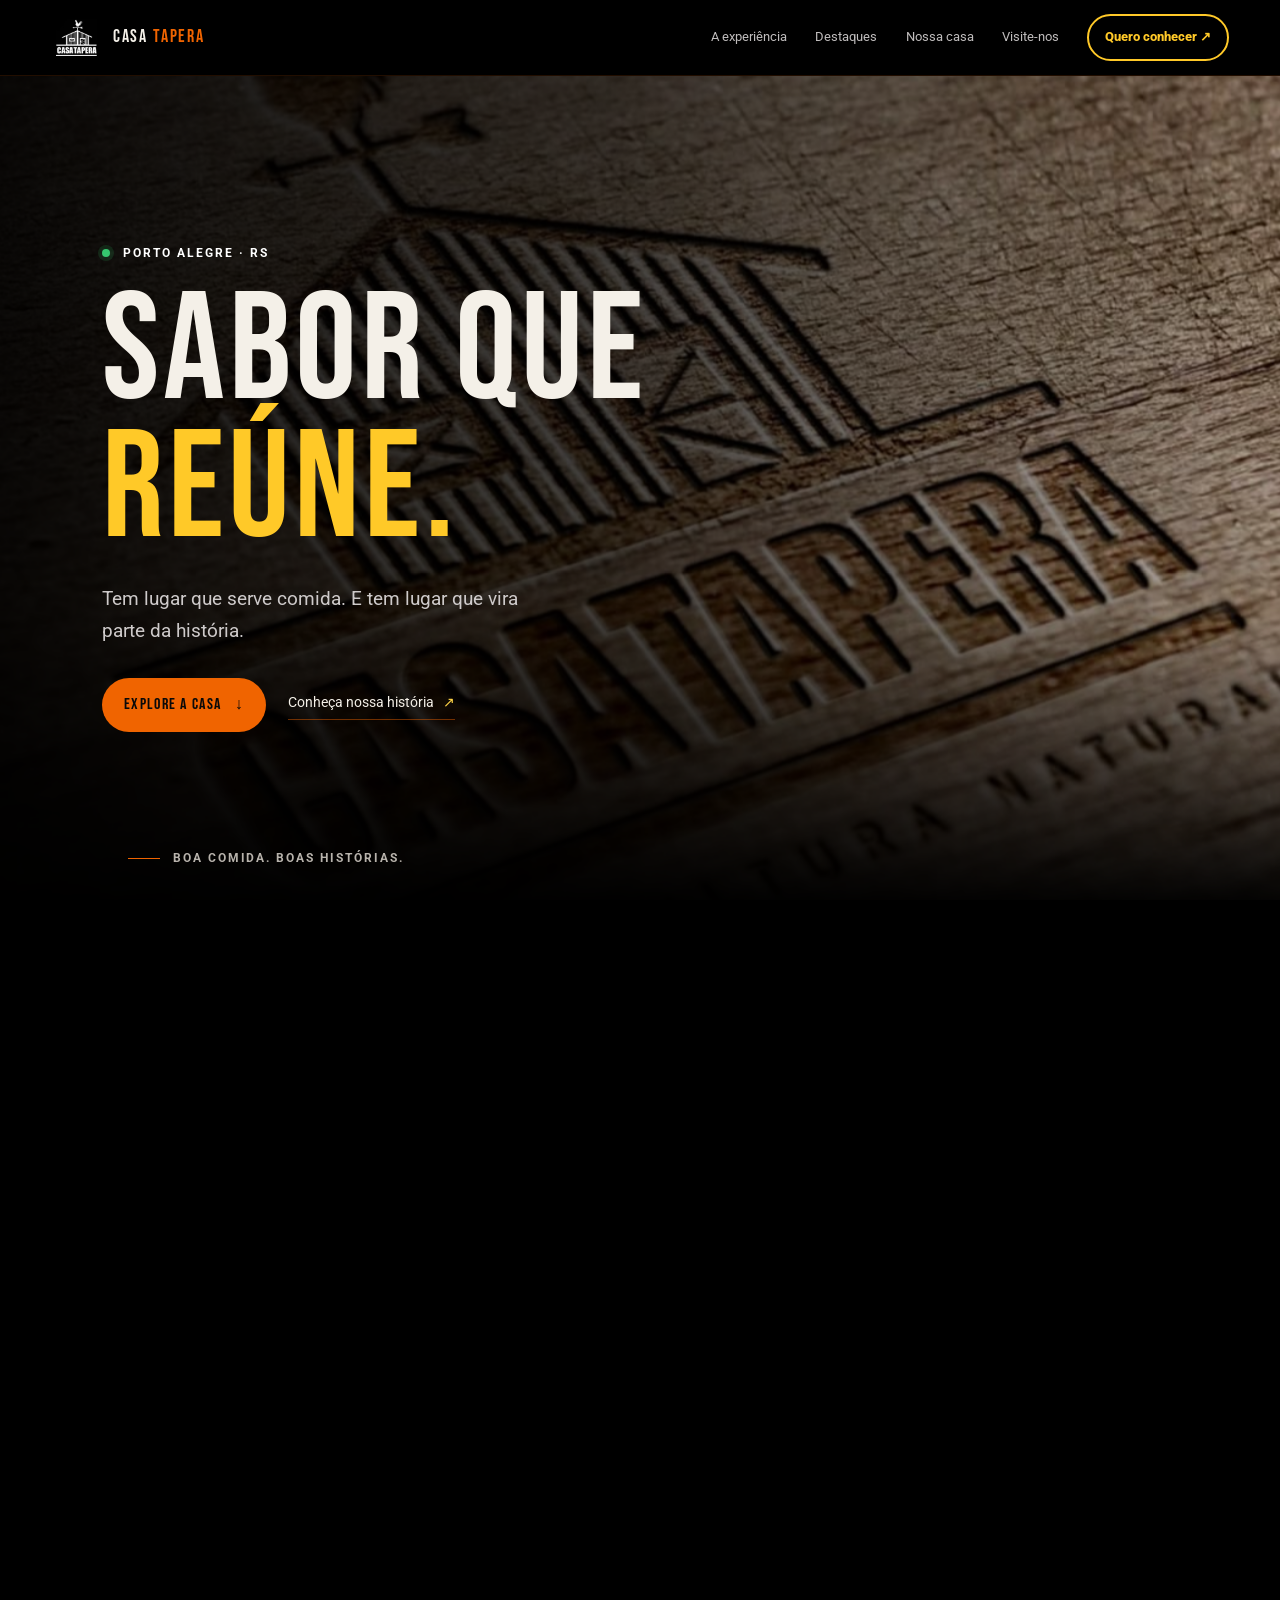
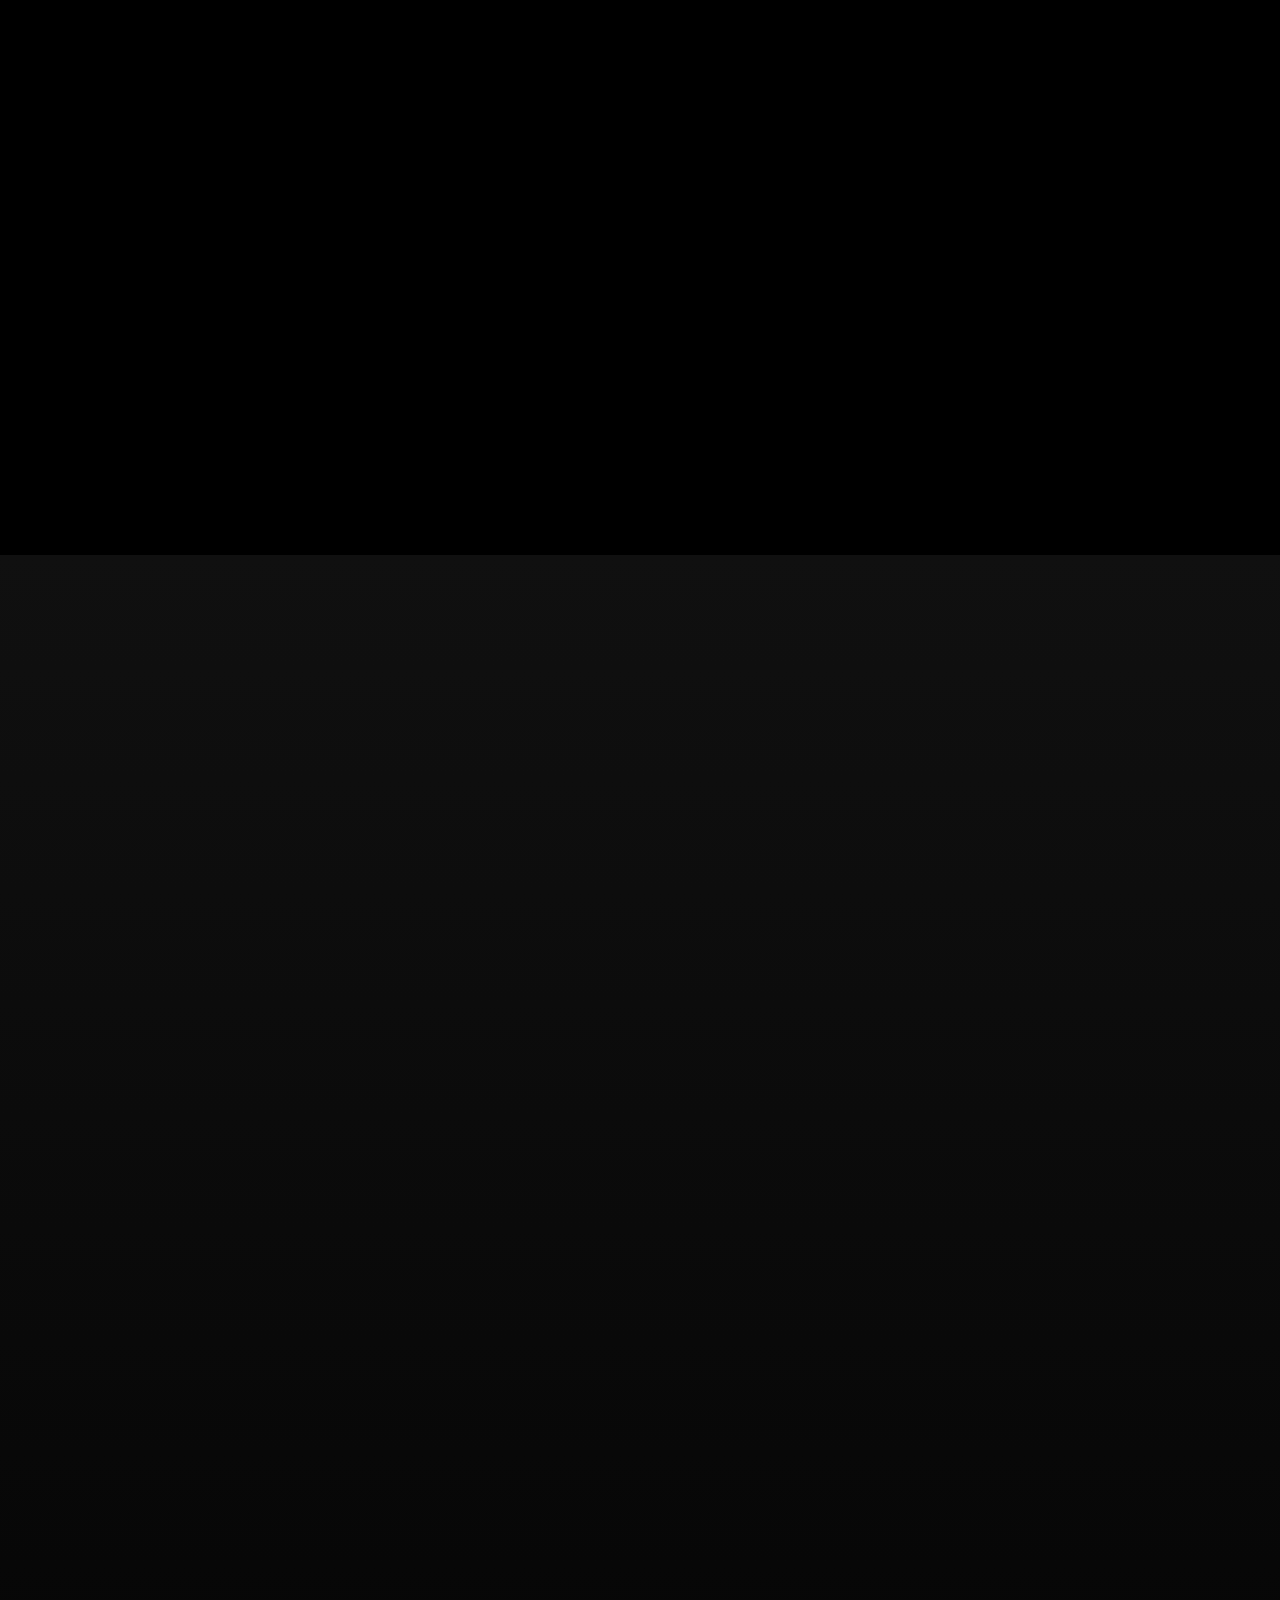
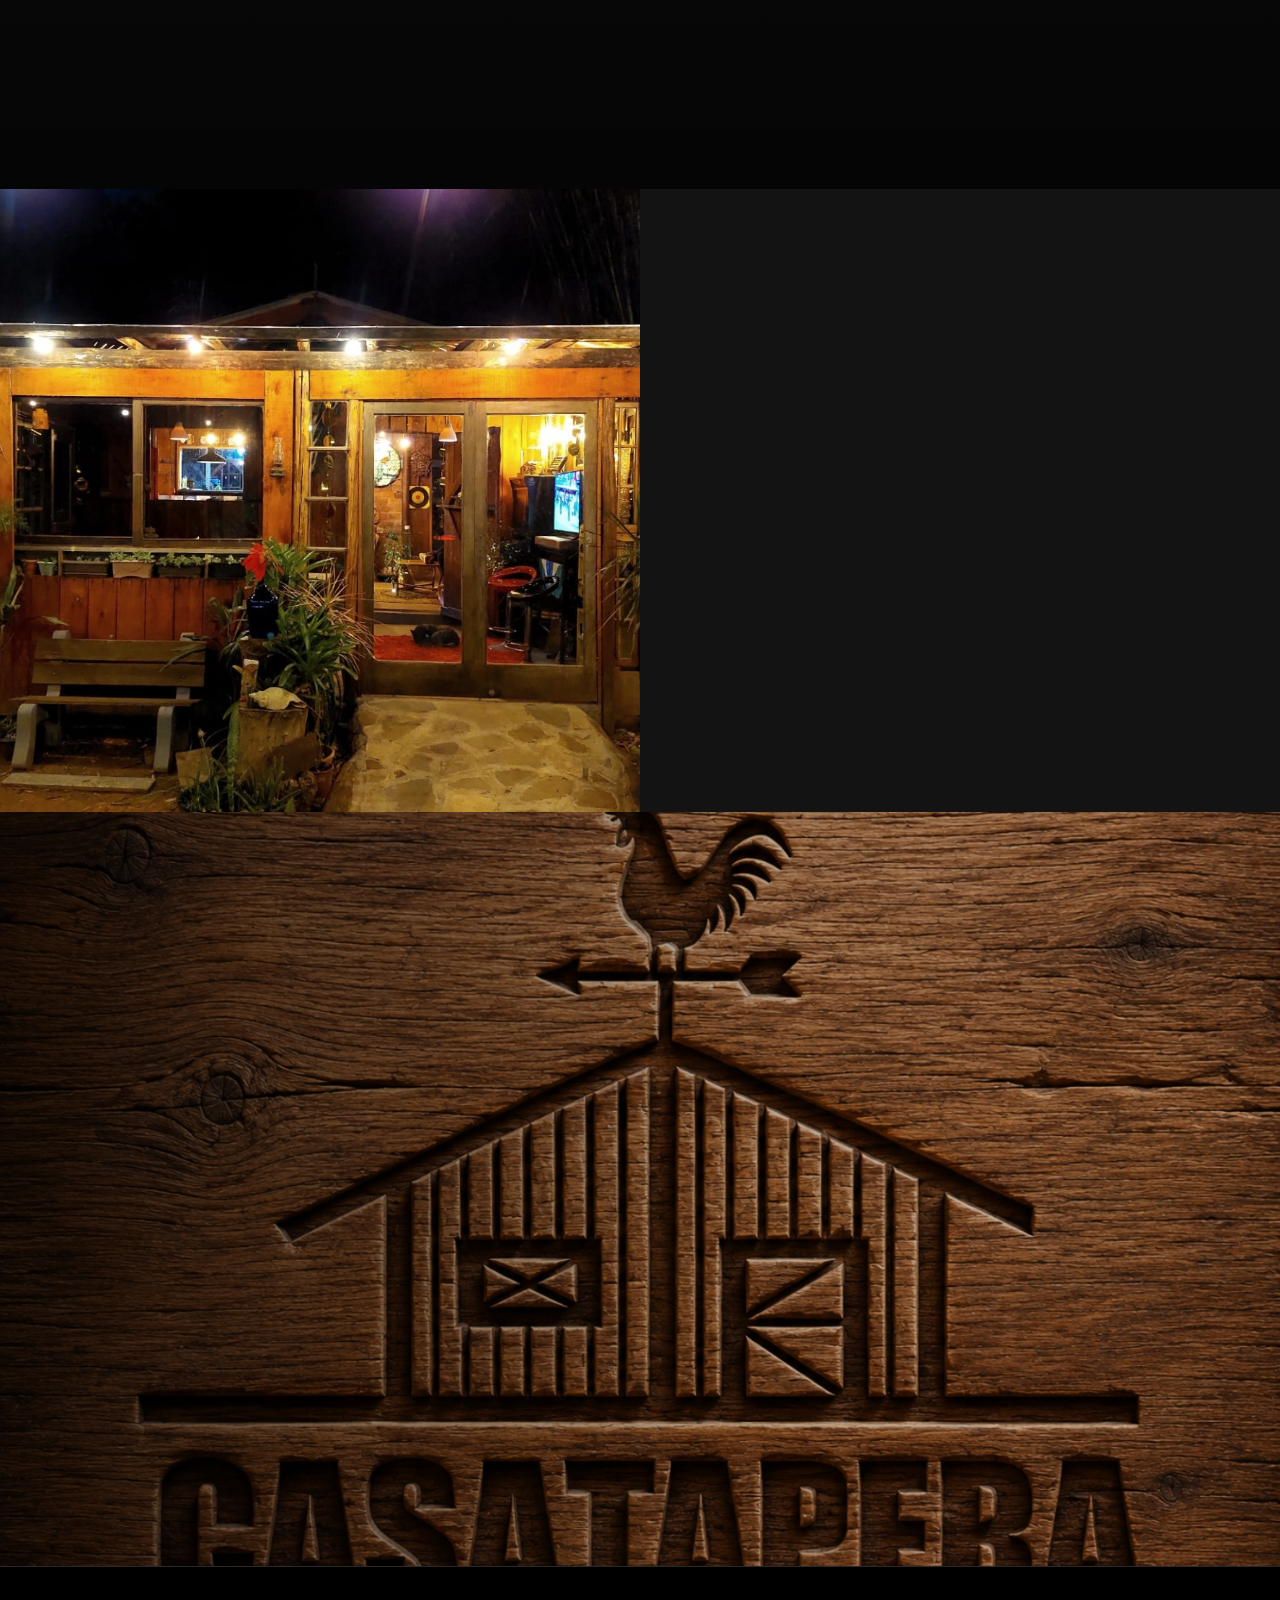
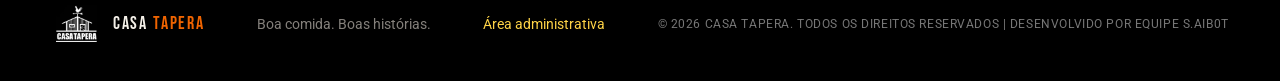
<file: Projeto de Apresentação da Casa Tapera/index.html>
<!doctype html>
<html lang="pt-BR">
<head>
  <meta charset="UTF-8">
  <meta name="viewport" content="width=device-width, initial-scale=1.0">
  <meta name="description" content="Casa Tapera: comida feita com capricho, ambiente acolhedor e sabor para compartilhar em Porto Alegre.">
  <meta name="theme-color" content="#000000">
  <title>Casa Tapera | Sabor que reúne</title>
  <link rel="preconnect" href="https://fonts.googleapis.com">
  <link href="https://fonts.googleapis.com/css2?family=Bebas+Neue&family=Roboto:wght@400;500;700&display=swap" rel="stylesheet">
  <link rel="stylesheet" href="https://cdnjs.cloudflare.com/ajax/libs/font-awesome/5.15.4/css/all.min.css">
  <link rel="stylesheet" href="css/styles.css">
  <script src="js/home.js" defer></script>
</head>
<body class="site-home">
  <a class="skip-link" href="#conteudo">Pular para o conteúdo</a>
  <header class="site-header">
    <a class="brand" href="index.html" aria-label="Casa Tapera — página inicial"><img class="brand-logo" src="img/logo-branco-casa-tapera.jpeg" alt=""><span>CASA <b>TAPERA</b></span></a>
    <button class="menu-toggle" type="button" aria-expanded="false" aria-controls="nav-principal"><span class="sr-only">Abrir menu</span><span></span><span></span><span></span></button>
    <nav id="nav-principal" class="main-nav" aria-label="Navegação principal">
      <a href="#experiencia">A experiência</a><a href="#destaques">Destaques</a><a href="#sobre">Nossa casa</a><a href="#visite">Visite-nos</a>
      <a class="nav-cta" href="#visite">Quero conhecer <span aria-hidden="true">↗</span></a>
    </nav>
  </header>

  <main id="conteudo">
    <section class="hero story-section" aria-labelledby="hero-title">
      <div class="hero-backdrop" aria-hidden="true"></div>
      <div class="hero-content reveal">
        <p class="eyebrow"><span class="eyebrow-dot"></span> PORTO ALEGRE · RS</p>
        <h1 id="hero-title">SABOR QUE<br><span>REÚNE.</span></h1>
        <p id="hero-description" class="hero-copy">Tem lugar que serve comida. E tem lugar que vira parte da história.</p>
        <div class="hero-actions"><a class="button button-primary" href="#destaques">Explore a casa <span aria-hidden="true">↓</span></a><a class="text-link" href="#sobre">Conheça nossa história <span aria-hidden="true">↗</span></a></div>
      </div>
      <div class="hero-note"><span class="note-line"></span><span>BOA COMIDA. BOAS HISTÓRIAS.</span></div>
    </section>

    <section id="experiencia" class="intro story-section section-pad">
      <div class="section-kicker reveal"><span>01 / A EXPERIÊNCIA</span><span class="kicker-line"></span></div>
      <div class="intro-grid">
        <h2 class="display-title reveal">MAIS QUE<br>UMA MESA.<br><em>UM ENCONTRO.</em></h2>
        <div class="intro-copy reveal"><p class="lead">A melhor parte de sair para comer é tudo o que acontece ao redor.</p><p>Uma conversa que se estende, um prato que surpreende, gente querida por perto. A Casa Tapera é um convite para desacelerar e aproveitar o momento.</p><a class="underlined-link" href="#visite">Seu próximo encontro começa aqui <span>↗</span></a></div>
      </div>
      <div class="experience-strip reveal"><div class="experience-photo photo-one" role="img" aria-label="Ambiente acolhedor de restaurante"></div><div class="experience-photo photo-two" role="img" aria-label="Comida preparada para compartilhar"></div><div class="experience-caption"><span>FEITO PARA COMPARTILHAR</span><span aria-hidden="true">✳</span></div></div>
    </section>

    <section id="destaques" class="highlights story-section section-pad">
      <div class="section-kicker reveal"><span>02 / DA NOSSA COZINHA</span><span class="kicker-line"></span></div>
      <div class="highlights-heading reveal"><h2 class="display-title">BONS MOTIVOS<br><em>PARA VOLTAR.</em></h2><p>Receitas cheias de personalidade, ingredientes que fazem diferença e aquele cuidado que dá para sentir em cada detalhe.</p></div>
      <div class="dish-grid">
        <article class="dish-card reveal"><div class="dish-image"><img class="dish-image-photo" src="img/hamburguer-real-casa-tapera.jpg" alt="Hambúrguer da Casa" loading="lazy"><span class="dish-number">01</span><span class="dish-tag">CLÁSSICO DA CASA</span></div><div class="dish-meta"><div><h3>Hambúrguer da Casa</h3><p>Um clássico caprichado, cheio de sabor e preparado para matar a fome.</p></div><span class="dish-arrow" aria-hidden="true">↗</span></div></article>
        <article class="dish-card reveal"><div class="dish-image"><img class="dish-image-photo" src="img/pasteis-casa-tapera.jpeg" alt="Pastel crocante" loading="lazy"><span class="dish-number">02</span><span class="dish-tag">CROCANTE A CADA MORDIDA</span></div><div class="dish-meta"><div><h3>Pastel crocante</h3><p>Massa dourada e recheio saboroso para deixar qualquer pausa melhor.</p></div><span class="dish-arrow" aria-hidden="true">↗</span></div></article>
        <article class="dish-card reveal"><div class="dish-image"><img class="dish-image-photo" src="img/sucos-naturais-casa-tapera.jpeg" alt="Suco natural" loading="lazy"><span class="dish-number">03</span><span class="dish-tag">REFRESCÂNCIA DA CASA</span></div><div class="dish-meta"><div><h3>Suco natural, fresquinho</h3><p>Uma pausa leve e refrescante para acompanhar seu pedido.</p></div><span class="dish-arrow" aria-hidden="true">↗</span></div></article>
        <article class="dish-card reveal"><div class="dish-image"><img class="dish-image-photo" src="img/salgado-casa-tapera.png" alt="Petisco da Casa" loading="lazy"><span class="dish-number">04</span><span class="dish-tag">PETISCO IRRESISTÍVEL</span></div><div class="dish-meta"><div><h3>Bolinho de batata</h3><p>Douradinho por fora, macio por dentro e perfeito para petiscar.</p></div><span class="dish-arrow" aria-hidden="true">↗</span></div></article>
      </div>
    </section>

    <section id="sobre" class="manifesto story-section">
      <div class="manifesto-image" role="img" aria-label="Detalhes de uma mesa posta em restaurante"></div>
      <div class="manifesto-content reveal"><div class="section-kicker"><span>03 / NOSSA CASA</span><span class="kicker-line"></span></div><p class="eyebrow">UM LUGAR COM PERSONALIDADE</p><h2 class="display-title">UM LUGAR<br>PARA ESTAR<br><em>JUNTO.</em></h2><p>Mais do que matar a fome, queremos fazer parte dos momentos que merecem ser lembrados. Chegue com fome, traga sua gente e sinta-se em casa.</p><a class="button button-outline" href="#visite">Venha viver isso <span>↗</span></a></div>
    </section>

    <section id="visite" class="visit story-section section-pad">
      <div class="section-kicker reveal"><span>04 / SUA VEZ</span><span class="kicker-line"></span></div>
      <div class="visit-grid"><div class="reveal"><h2 class="display-title">A MESA<br><em>ESTÁ POSTA.</em></h2><p class="visit-copy">Agora só falta você. Planeje sua visita e venha descobrir seu novo lugar favorito.</p></div><div class="visit-card reveal"><span class="visit-symbol" aria-hidden="true">✳</span><p class="eyebrow">CASA TAPERA</p><h3>Aberta dos Morros<br>Porto Alegre — RS</h3><p>Confirme endereço, horários e disponibilidade pelos canais oficiais antes de sair.</p><button class="button button-primary contact-modal-trigger" id="contact-modal-open" type="button" aria-haspopup="dialog" aria-controls="contact-modal">Fale com a gente <span aria-hidden="true">↗</span></button></div></div>
    </section>
  </main>
  <div class="contact-modal" id="contact-modal" hidden>
    <div class="contact-modal-backdrop" data-contact-close></div>
    <section class="contact-modal-dialog" role="dialog" aria-modal="true" aria-labelledby="contact-modal-title" aria-describedby="contact-modal-description" tabindex="-1">
      <button class="contact-modal-close" type="button" aria-label="Fechar janela de contato" data-contact-close>&times;</button>
      <p class="eyebrow">CASA TAPERA</p>
      <h2 class="display-title" id="contact-modal-title">FALE COM<br><em>A GENTE.</em></h2>
      <p id="contact-modal-description">Escolha uma de nossas redes sociais para entrar em contato e acompanhar a Casa Tapera.</p>
      <nav class="contact-social-links" aria-label="Redes sociais da Casa Tapera">
        <a href="https://www.instagram.com/casataperars/" target="_blank" rel="noopener noreferrer" title="Instagram"><i class="fab fa-instagram" aria-hidden="true"></i><span>Instagram</span></a>
        <a href="https://api.whatsapp.com/send?phone=555180608775" target="_blank" rel="noopener noreferrer" title="WhatsApp"><i class="fab fa-whatsapp" aria-hidden="true"></i><span>WhatsApp</span></a>
        <a href="https://youtube.com/@casatapera?si=9ZGUdVg3S7pA3IIA" target="_blank" rel="noopener noreferrer" title="YouTube"><i class="fab fa-youtube" aria-hidden="true"></i><span>YouTube</span></a>
      </nav>
    </section>
  </div>
  <footer class="site-footer"><a class="brand" href="index.html"><img class="brand-logo" src="img/logo-branco-casa-tapera.jpeg" alt=""><span>CASA <b>TAPERA</b></span></a><p>Boa comida. Boas histórias.</p><a href="admin.html">Área administrativa</a><span class="footer-copy">© 2026 CASA TAPERA. TODOS OS DIREITOS RESERVADOS | DESENVOLVIDO POR EQUIPE <a class="footer-credit-link" href="https://www.instagram.com/s.aib0t/" target="_blank" rel="noopener noreferrer">S.AIB0T</a></span></footer>

<script>
(() => {
  const modal = document.getElementById('contact-modal');
  const openButton = document.getElementById('contact-modal-open');
  if (!modal || !openButton) return;
  const dialog = modal.querySelector('.contact-modal-dialog');
  const closeButtons = modal.querySelectorAll('[data-contact-close]');
  const close = () => { modal.hidden = true; document.body.classList.remove('contact-modal-open'); openButton.focus(); };
  openButton.addEventListener('click', () => { modal.hidden = false; document.body.classList.add('contact-modal-open'); modal.querySelector('.contact-modal-close').focus(); });
  closeButtons.forEach(button => button.addEventListener('click', close));
  document.addEventListener('keydown', event => { if (!modal.hidden && event.key === 'Escape') close(); });
  dialog.addEventListener('click', event => event.stopPropagation());
})();
</script>
<!-- VLibras: tradução de conteúdos para Libras -->
<div vw class="enabled">
  <div vw-access-button class="active" aria-label="Abrir acessibilidade em Libras"></div>
  <div vw-plugin-wrapper>
    <div class="vw-plugin-top-wrapper"></div>
  </div>
</div>
<script src="https://vlibras.gov.br/app/vlibras-plugin.js"></script>
<script>new window.VLibras.Widget('https://vlibras.gov.br/app');</script>
</body>
</html>
</file>
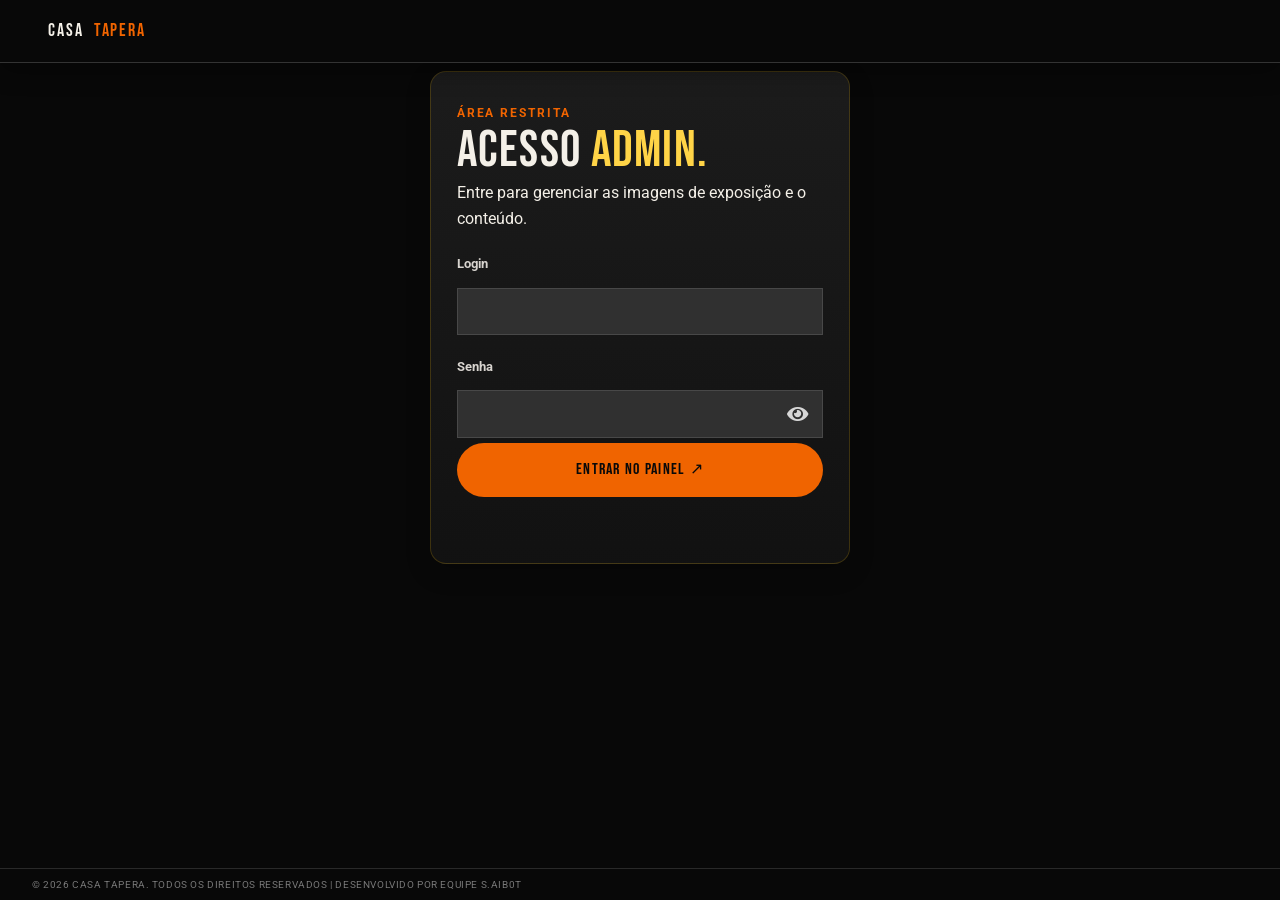
<file: Projeto de Apresentação da Casa Tapera/admin.html>
<!doctype html><html lang="pt-BR"><head><meta charset="UTF-8"><meta name="viewport" content="width=device-width,initial-scale=1"><meta name="robots" content="noindex,nofollow"><title>Painel Casa Tapera</title><link href="https://fonts.googleapis.com/css2?family=Bebas+Neue&family=Roboto:wght@400;500;700&display=swap" rel="stylesheet"><link rel="stylesheet" href="https://cdnjs.cloudflare.com/ajax/libs/font-awesome/5.15.4/css/all.min.css"><link rel="stylesheet" href="css/styles.css"><script src="js/admin.js" defer></script></head><body class="admin-page"><header class="admin-top"><a class="brand" href="index.html">CASA <b>TAPERA</b></a></header><main class="admin-shell"><section id="login-screen" class="panel login-panel"><p class="eyebrow">ÁREA RESTRITA</p><h1 class="display-title">ACESSO <em>ADMIN.</em></h1><p>Entre para gerenciar as imagens de exposição e o conteúdo.</p><form id="login-form"><label class="field-label" for="login-user">Login</label><input id="login-user" autocomplete="username" required><label class="field-label" for="login-password">Senha</label><div class="password-field"><input id="login-password" type="password" autocomplete="current-password" required><button id="toggle-password" class="password-toggle" type="button" aria-label="Mostrar senha" aria-pressed="false" title="Mostrar senha"><i class="fas fa-eye" aria-hidden="true"></i></button></div><button class="button button-primary">Entrar no painel ↗</button><p id="login-status" class="form-status login-status" role="status" aria-live="polite"></p></form></section><div id="admin-dashboard" hidden><div class="admin-heading"><div><p class="eyebrow">CMS · CASA TAPERA</p><h1 class="display-title">PAINEL DE<br><em>CONTEÚDO.</em></h1><p>Edite cada seção no próprio bloco. As alterações salvas são aplicadas à página principal.</p></div><button id="logout-button" class="button button-outline" type="button">Sair</button></div><div class="admin-layout"><form id="content-form" class="panel admin-form"><p class="eyebrow">01 / HOME</p><h2>Texto de abertura</h2><label class="field-label" for="hero-title-input">Título principal</label><input id="hero-title-input" maxlength="90" required><label class="field-label" for="hero-description-input">Descrição curta</label><textarea id="hero-description-input" rows="3" maxlength="220" required></textarea><input id="image-file-input" type="file" accept="image/*" multiple hidden><div id="image-library" class="image-library" hidden></div><hr><p class="eyebrow">HOME</p><h2>Conteúdo da página principal</h2><p class="field-help">Cada seção reúne suas imagens, títulos e textos. Uma imagem aparece somente no bloco da seção à qual pertence.</p><div id="section-manager" class="section-manager"></div><div class="admin-actions"><button class="button button-primary" type="submit">Salvar alterações ✓</button></div><p id="save-status" class="form-status" role="status"></p></form><aside class="admin-preview panel"><p class="eyebrow">PRÉ-VISUALIZAÇÃO</p><h2>Como vai aparecer</h2><div class="site-preview-toolbar"><span>Prévia real do Website Casa Tapera</span><button class="button button-outline" id="refresh-site-preview" type="button">Atualizar prévia ↻</button></div><iframe id="site-preview-frame" class="site-preview-frame" src="index.html" title="Pré-visualização real da página principal Casa Tapera" loading="lazy"></iframe></aside></div></div></main><footer class="site-footer admin-footer"><span class="footer-copy">© 2026 CASA TAPERA. TODOS OS DIREITOS RESERVADOS | DESENVOLVIDO POR EQUIPE <a class="footer-credit-link" href="https://www.instagram.com/s.aib0t/" target="_blank" rel="noopener noreferrer">S.AIB0T</a></span></footer><div id="admin-loading" class="admin-loading" hidden role="status" aria-live="polite"><div class="loading-card"><span class="loading-spinner" aria-hidden="true"></span><p class="eyebrow">CASA TAPERA</p><h2>Carregando painel</h2><p>Preparando sua área administrativa...</p></div></div>
<!-- VLibras: tradução de conteúdos para Libras -->
<div vw class="enabled">
  <div vw-access-button class="active" aria-label="Abrir acessibilidade em Libras"></div>
  <div vw-plugin-wrapper>
    <div class="vw-plugin-top-wrapper"></div>
  </div>
</div>
<script src="https://vlibras.gov.br/app/vlibras-plugin.js"></script>
<script>new window.VLibras.Widget('https://vlibras.gov.br/app');</script>
</body></html>
</file>
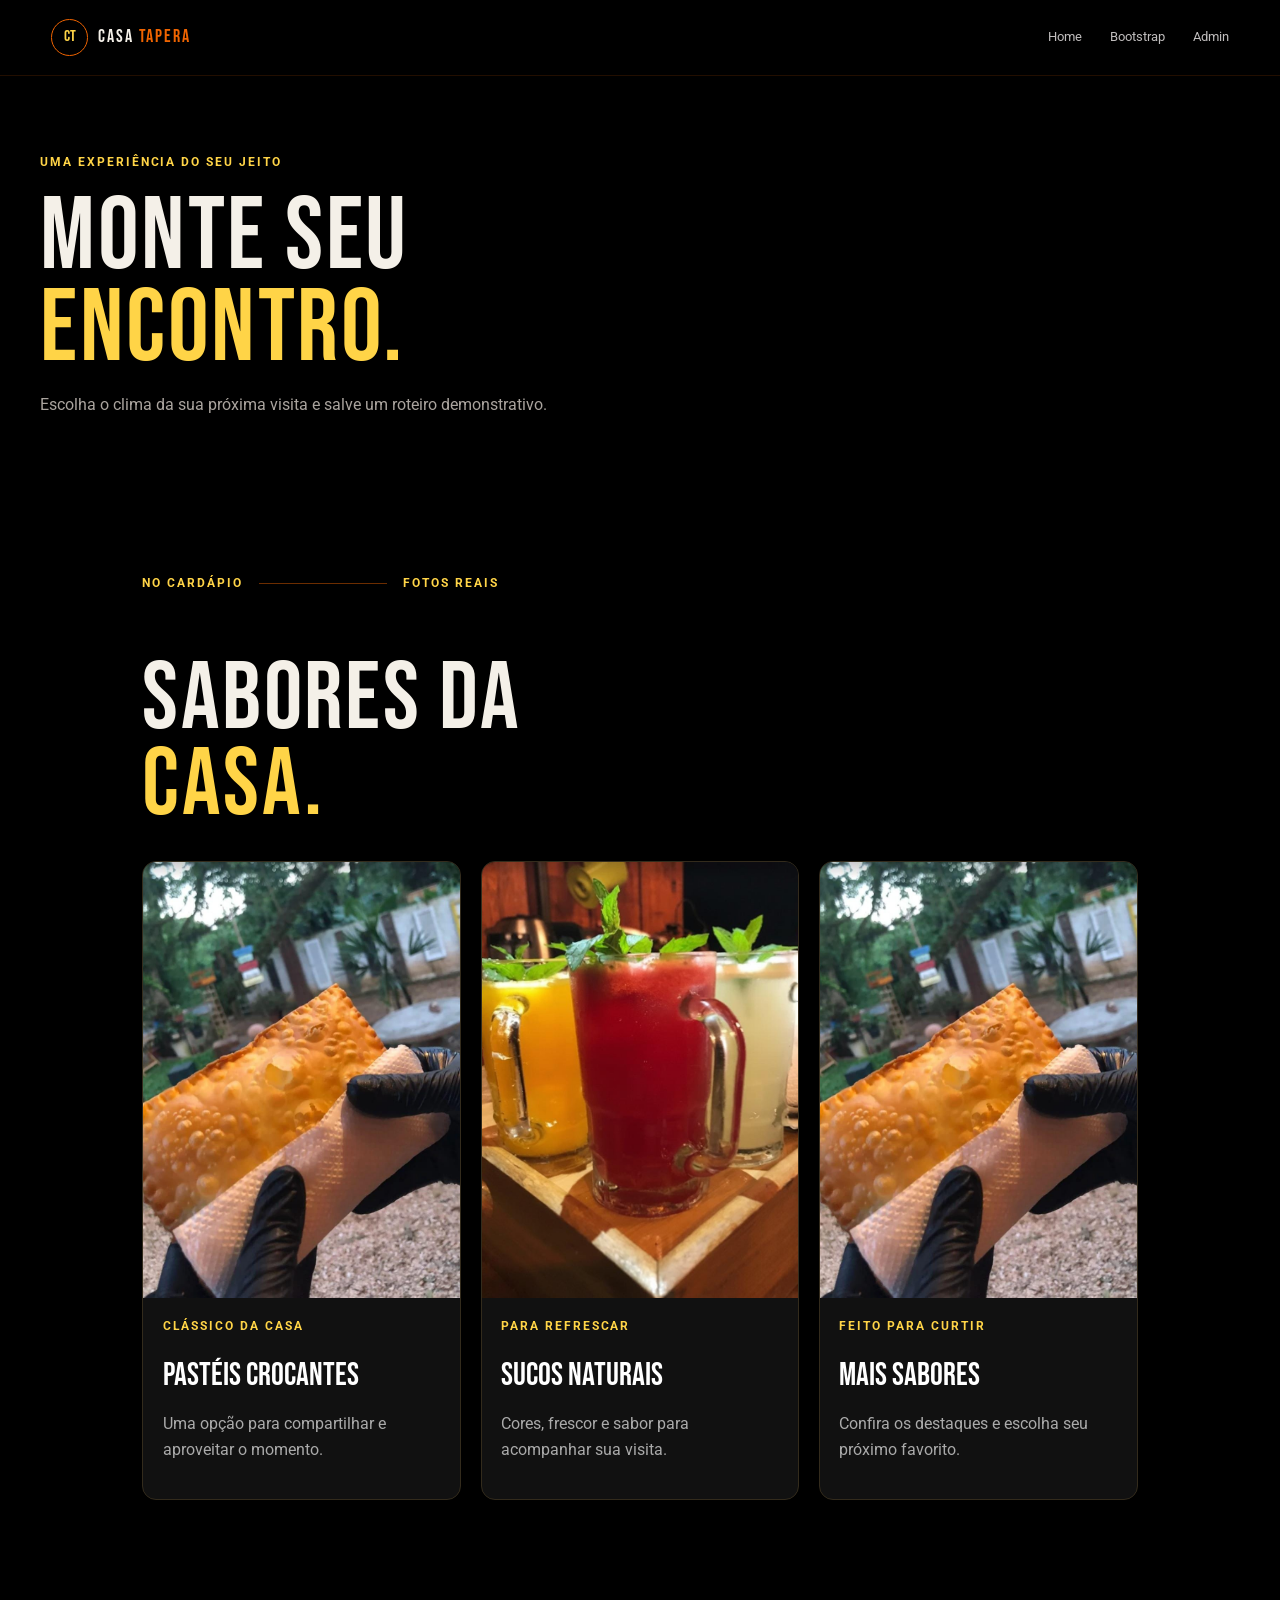
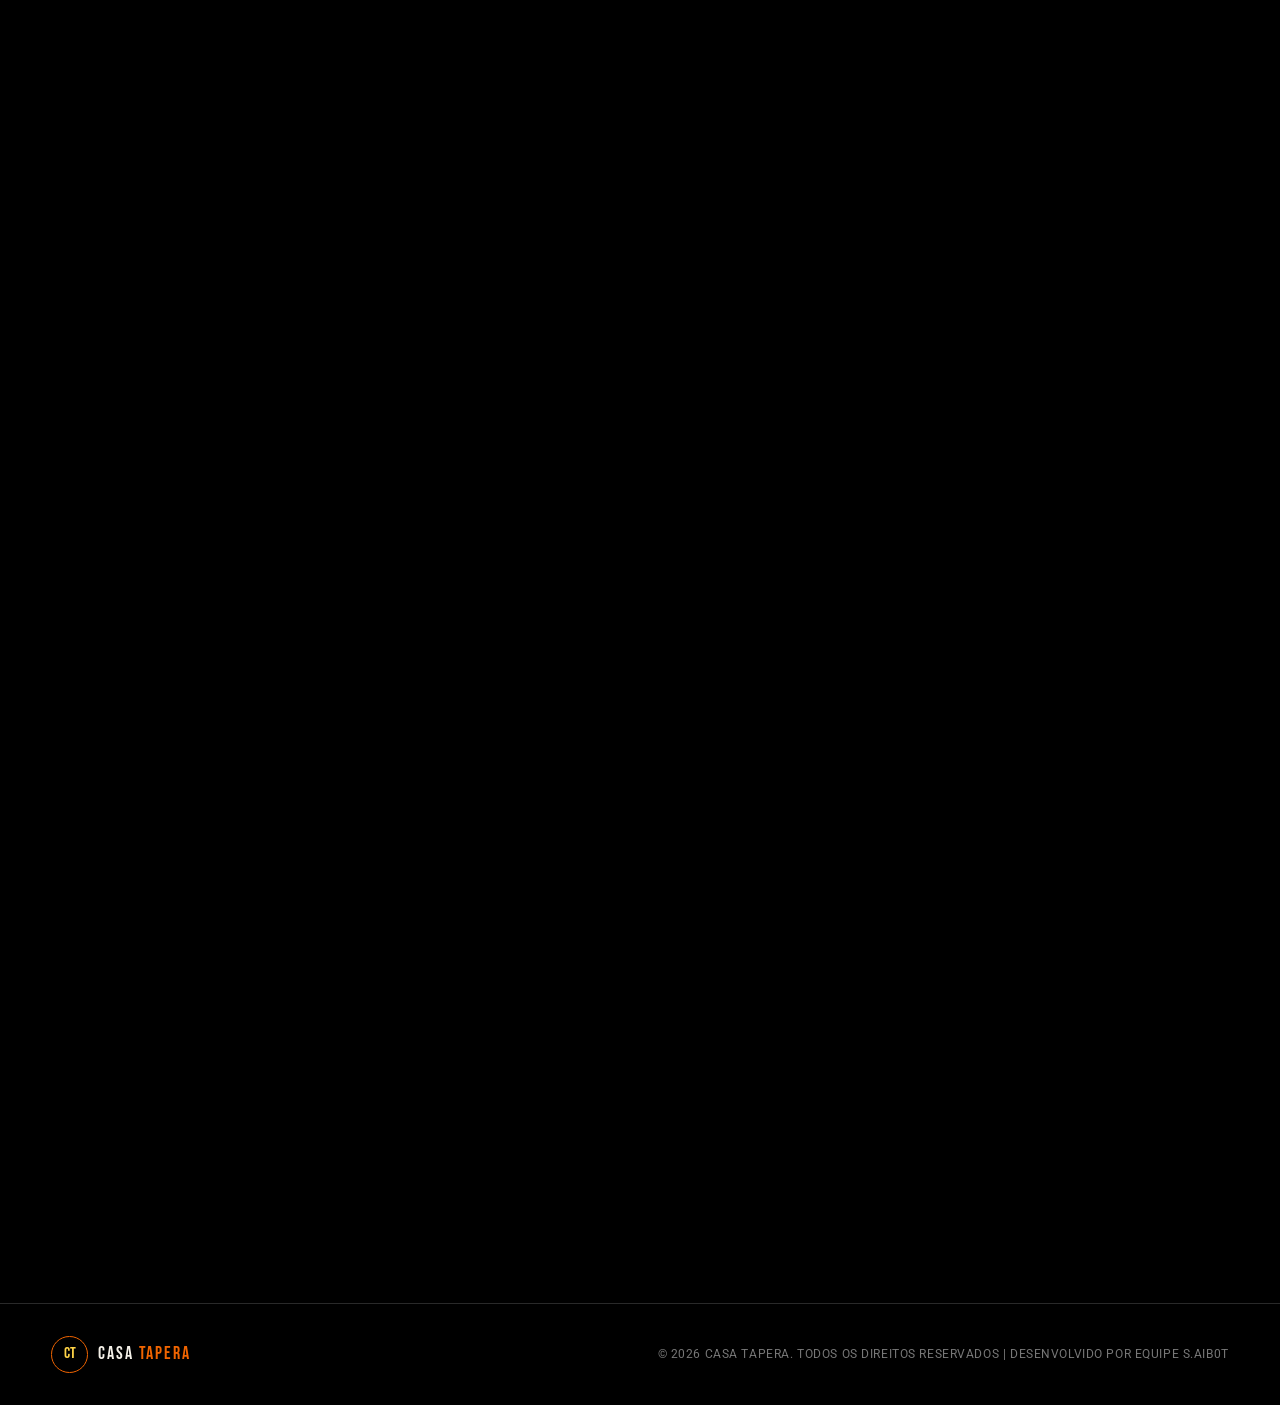
<file: Projeto de Apresentação da Casa Tapera/app.html>
<!doctype html>
<html lang="pt-BR">
<head><meta charset="UTF-8"><meta name="viewport" content="width=device-width, initial-scale=1.0"><meta name="description" content="Monte seu roteiro de experiência na Casa Tapera."><title>Monte sua experiência | Casa Tapera</title><link href="https://fonts.googleapis.com/css2?family=Bebas+Neue&family=Roboto:wght@400;500;700&display=swap" rel="stylesheet"><link rel="stylesheet" href="css/styles.css"><script src="js/scrolltelling.js" defer></script><script src="js/app.js" defer></script></head>
<body>
<header class="site-header"><a class="brand" href="index.html"><span class="brand-mark">CT</span><span>CASA <b>TAPERA</b></span></a><nav class="main-nav app-nav"><a href="index.html">Home</a><a href="bootstrap.html">Bootstrap</a><a href="admin.html">Admin</a></nav></header>
<main class="app-shell">
  <section class="app-intro reveal"><p class="eyebrow">UMA EXPERIÊNCIA DO SEU JEITO</p><h1 class="display-title">MONTE SEU<br><em>ENCONTRO.</em></h1><p>Escolha o clima da sua próxima visita e salve um roteiro demonstrativo.</p></section>
  <section class="section-pad story-section reveal" aria-labelledby="menu-real-title"><div class="section-kicker"><span>NO CARDÁPIO</span><span class="kicker-line"></span><span>FOTOS REAIS</span></div><h2 id="menu-real-title" class="display-title">SABORES DA<br><em>CASA.</em></h2><div class="tapera-menu-gallery"><article class="tapera-menu-card"><img src="img/pastel-mao-real-casa-tapera.jpeg" alt="Pastel crocante da Casa Tapera"><div><p class="eyebrow">CLÁSSICO DA CASA</p><h3>Pastéis crocantes</h3><p>Uma opção para compartilhar e aproveitar o momento.</p></div></article><article class="tapera-menu-card"><img src="img/sucos-naturais-casa-tapera.jpeg" alt="Sucos naturais coloridos em canecas"><div><p class="eyebrow">PARA REFRESCAR</p><h3>Sucos naturais</h3><p>Cores, frescor e sabor para acompanhar sua visita.</p></div></article><article class="tapera-menu-card"><img src="img/pasteis-casa-tapera.jpeg" alt="Pastel servido em prato"><div><p class="eyebrow">FEITO PARA CURTIR</p><h3>Mais sabores</h3><p>Confira os destaques e escolha seu próximo favorito.</p></div></article></div></section><section class="panel experience-builder reveal" aria-labelledby="builder-title"><div class="app-photo-story" role="img" aria-label="Ambiente real da Casa Tapera" style="background-image:linear-gradient(90deg,#0009,#0002),url('img/entrada-casa-tapera.jpg')"><span>UM LUGAR PARA CRIAR BOAS HISTÓRIAS</span></div><div class="panel-header"><div><p class="eyebrow">PASSO 01</p><h2 id="builder-title">Como vai ser hoje?</h2></div><span class="badge-estado">INTERATIVO</span></div>
    <form id="experience-form"><fieldset><legend>Escolha a ocasião</legend><div class="occasion-grid">
      <label class="occasion-option"><input type="radio" name="occasion" value="Encontro com amigos" checked><span class="occasion-icon" aria-hidden="true">✳</span><strong>Amigos</strong><small>Boa conversa</small></label>
      <label class="occasion-option"><input type="radio" name="occasion" value="Almoço em família"><span class="occasion-icon" aria-hidden="true">⌂</span><strong>Família</strong><small>Todo mundo junto</small></label>
      <label class="occasion-option"><input type="radio" name="occasion" value="Um momento a dois"><span class="occasion-icon" aria-hidden="true">♡</span><strong>A dois</strong><small>Sem pressa</small></label>
    </div></fieldset>
    <fieldset><legend>O que não pode faltar?</legend><div class="check-row"><label><input type="checkbox" name="extras" value="Comida especial"> Comida especial</label><label><input type="checkbox" name="extras" value="Uma bebida gelada"> Bebida gelada</label><label><input type="checkbox" name="extras" value="Uma longa conversa"> Uma longa conversa</label></div></fieldset>
    <label class="field-label" for="guest-count">Quantas pessoas vão?</label><select id="guest-count" name="guestCount"><option value="1–2 pessoas">1–2 pessoas</option><option value="3–4 pessoas">3–4 pessoas</option><option value="5 ou mais pessoas">5 ou mais pessoas</option></select>
    <label class="field-label" for="note">Algum detalhe para lembrar? (opcional)</label><textarea id="note" rows="2" maxlength="160" placeholder="Ex.: comemorar uma data especial"></textarea>
    <button class="button button-primary" type="submit">Criar meu roteiro <span>↗</span></button>
    </form>
  </section>
  <section id="result-section" class="panel result-panel reveal" hidden aria-live="polite"><p class="eyebrow">SEU ROTEIRO ESTÁ PRONTO</p><h2 class="display-title">BOM PLANO,<br><em>BOA COMPANHIA.</em></h2><div id="result-content"></div><div class="admin-actions"><button class="button button-primary" id="save-plan" type="button">Salvar roteiro</button><button class="button button-outline" id="print-plan" type="button">Imprimir / PDF</button></div><p id="plan-status" class="form-status" role="status"></p></section>
  <section class="panel saved-panel reveal"><div class="panel-header"><div><p class="eyebrow">SEUS PLANOS</p><h2>Roteiros salvos</h2></div><button class="text-button" id="clear-plans" type="button">Limpar histórico</button></div><ul id="saved-plans" class="saved-plans"><li class="empty-state">Seus roteiros salvos aparecerão aqui.</li></ul></section>
</main>
<footer class="site-footer"><a class="brand" href="index.html"><span class="brand-mark">CT</span><span>CASA <b>TAPERA</b></span></a><span class="footer-copy">© 2026 CASA TAPERA. TODOS OS DIREITOS RESERVADOS | DESENVOLVIDO POR EQUIPE <a class="footer-credit-link" href="https://www.instagram.com/s.aib0t/" target="_blank" rel="noopener noreferrer">S.AIB0T</a></span></footer>

<!-- VLibras: tradução de conteúdos para Libras -->
<div vw class="enabled">
  <div vw-access-button class="active" aria-label="Abrir acessibilidade em Libras"></div>
  <div vw-plugin-wrapper>
    <div class="vw-plugin-top-wrapper"></div>
  </div>
</div>
<script src="https://vlibras.gov.br/app/vlibras-plugin.js"></script>
<script>new window.VLibras.Widget('https://vlibras.gov.br/app');</script>
</body></html>
</file>
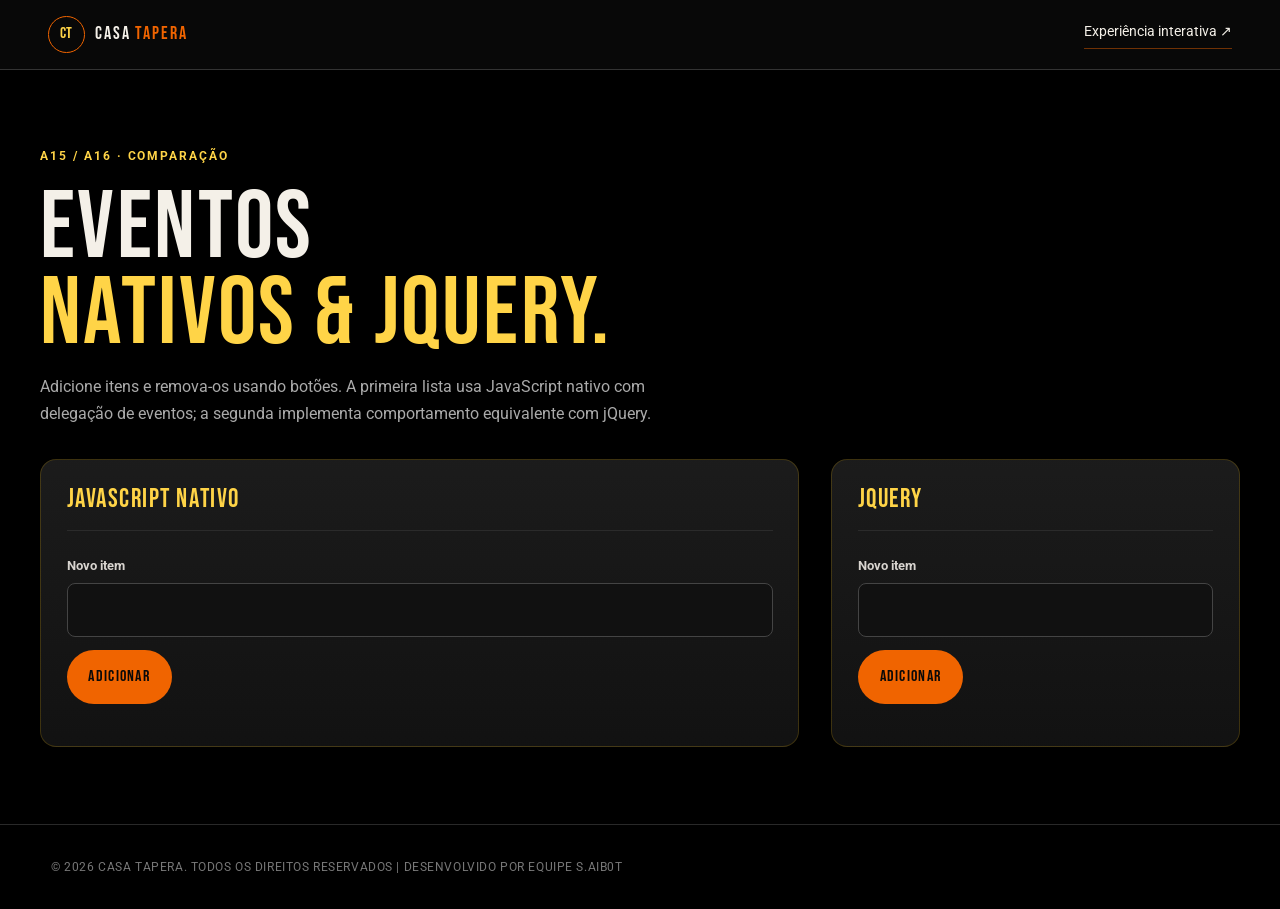
<file: Projeto de Apresentação da Casa Tapera/interacoes.html>
<!doctype html>
<html lang="pt-BR"><head><meta charset="UTF-8"><meta name="viewport" content="width=device-width, initial-scale=1"><title>Comparação de interações | Casa Tapera</title><link href="https://fonts.googleapis.com/css2?family=Bebas+Neue&family=Roboto:wght@400;700&display=swap" rel="stylesheet"><link rel="stylesheet" href="css/styles.css"><script src="js/delegacao.js" defer></script><script src="https://code.jquery.com/jquery-3.7.1.min.js"></script><script src="js/jquery-demo.js" defer></script><script src="js/scrolltelling.js" defer></script></head><body><header class="admin-top"><a class="brand" href="index.html"><span class="brand-mark">CT</span><span>CASA <b>TAPERA</b></span></a><a href="app.html" class="text-link">Experiência interativa ↗</a></header><main class="app-shell"><p class="eyebrow">A15 / A16 · COMPARAÇÃO</p><h1 class="display-title">EVENTOS<br><em>NATIVOS & JQUERY.</em></h1><p style="color:#aaa;max-width:42rem">Adicione itens e remova-os usando botões. A primeira lista usa JavaScript nativo com delegação de eventos; a segunda implementa comportamento equivalente com jQuery.</p><div class="admin-layout" style="margin-top:2rem"><section class="panel"><div class="panel-header"><h2>JavaScript nativo</h2></div><label class="field-label" for="delegation-input">Novo item</label><input id="delegation-input" class="admin-form" style="width:100%;padding:.8rem;background:#111;color:#fff;border:1px solid #444;border-radius:8px"><button id="delegation-add" class="button button-primary" style="margin-top:.8rem">Adicionar</button><ul id="delegation-list" class="saved-plans" style="margin-top:1rem"></ul></section><section class="panel"><div class="panel-header"><h2>jQuery</h2></div><label class="field-label" for="jquery-input">Novo item</label><input id="jquery-input" style="width:100%;padding:.8rem;background:#111;color:#fff;border:1px solid #444;border-radius:8px"><button id="jquery-add" class="button button-primary" style="margin-top:.8rem">Adicionar</button><ul id="jquery-list" class="saved-plans" style="margin-top:1rem"></ul></section></div></main><footer class="site-footer"><span class="footer-copy">© 2026 CASA TAPERA. TODOS OS DIREITOS RESERVADOS | DESENVOLVIDO POR EQUIPE <a class="footer-credit-link" href="https://www.instagram.com/s.aib0t/" target="_blank" rel="noopener noreferrer">S.AIB0T</a></span></footer>
<!-- VLibras: tradução de conteúdos para Libras -->
<div vw class="enabled">
  <div vw-access-button class="active" aria-label="Abrir acessibilidade em Libras"></div>
  <div vw-plugin-wrapper>
    <div class="vw-plugin-top-wrapper"></div>
  </div>
</div>
<script src="https://vlibras.gov.br/app/vlibras-plugin.js"></script>
<script>new window.VLibras.Widget('https://vlibras.gov.br/app');</script>
</body></html>
</file>
<file: Projeto de Apresentação da Casa Tapera/css/styles.css>
:root{--color-black:#000;--color-white:#ffffff;--color-dark-gray:#1a1a1a;--color-orange:#f06400;--color-yellow:#f06400;--color-green:#28a745;--color-red:#ff0019;--color-muted:#959595;--ease:cubic-bezier(.4,0,.2,1);--page-width:1200px}*{box-sizing:border-box}html{scroll-behavior:smooth;scroll-padding-top:5.5rem}body{margin:0;background:var(--color-black);color:var(--color-white);font-family:Roboto,Arial,sans-serif;font-size:1rem;line-height:1.65;overflow-x:hidden}img{max-width:100%;height:auto}a{color:inherit;text-decoration:none}button,input,textarea,select{font:inherit}button,a,input,textarea,select{touch-action:manipulation}a:focus-visible,button:focus-visible,input:focus-visible,textarea:focus-visible,select:focus-visible{outline:3px solid var(--color-yellow);outline-offset:4px}.skip-link{position:absolute;top:-5rem;left:1rem;z-index:99;background:var(--color-yellow);color:#000;padding:.7rem 1rem}.skip-link:focus{top:1rem}.sr-only{position:absolute;width:1px;height:1px;padding:0;margin:-1px;overflow:hidden;clip:rect(0,0,0,0);white-space:nowrap;border:0}.site-header{position:sticky;top:0;z-index:20;min-height:76px;padding:.8rem clamp(1rem,4vw,3.5rem);display:flex;align-items:center;justify-content:space-between;gap:1rem;background:rgba(0,0,0,.91);border-bottom:1px solid rgba(240,100,0,.14);backdrop-filter:blur(16px)}.brand-logo{display:block;width:3.2rem;height:2.3rem;object-fit:contain;border-radius:4px;background:#000}.brand{display:inline-flex;align-items:center;gap:.65rem;font-family:'Bebas Neue',sans-serif;letter-spacing:.1em;font-size:1.15rem;white-space:nowrap}.brand b{color:var(--color-yellow);font-weight:400}.brand-mark{display:grid;place-items:center;width:2.3rem;height:2.3rem;border:1px solid var(--color-orange);color:var(--color-yellow);font-size:1rem;letter-spacing:0;border-radius:50%}.main-nav{display:flex;align-items:center;gap:clamp(.8rem,2.2vw,2rem);font-size:.84rem}.main-nav>a:not(.nav-cta){color:#c0bdbd;transition:color .2s}.main-nav>a:hover{color:var(--color-yellow)}.nav-cta{padding:.65rem 1rem;border:1px solid rgba(240,100,0,.55);border-radius:999px;color:var(--color-yellow)}.menu-toggle{display:none;background:transparent;border:0;padding:.5rem}.menu-toggle span:not(.sr-only){display:block;width:1.5rem;height:2px;background:var(--color-yellow);margin:5px}.hero{position:relative;min-height:min(760px,calc(100svh - 76px));display:flex;align-items:center;padding:clamp(4rem,9vw,8rem) clamp(1.25rem,9vw,8rem);isolation:isolate;overflow:hidden}.hero-backdrop{position:absolute;inset:0;z-index:-2;background-image:linear-gradient(90deg,rgba(0,0,0,.94) 0%,rgba(0,0,0,.72) 48%,rgba(0,0,0,.25) 100%),linear-gradient(0deg,#000 0%,transparent 35%),url('../img/logo-madeira-casa-tapera.jpeg');background-position:center;background-size:cover;transform:scale(1.03);animation:hero-arrive 1.2s var(--ease) both}.hero-content{max-width:760px}.eyebrow,.section-kicker,.hero-note,.hero-index,.dish-tag,.dish-number,.preview-caption,.admin-label,.footer-copy,.bs-eyebrow{font-size:.72rem;letter-spacing:.17em;font-weight:700}.eyebrow{color:var(--color-orange);margin:0 0 1.25rem}.eyebrow-dot,.status-dot{display:inline-block;width:.5rem;height:.5rem;border-radius:50%;background:var(--color-yellow);margin-right:.5rem}.hero h1,.display-title,.bs-hero h1{font-family:'Bebas Neue',Impact,sans-serif;font-weight:400;line-height:.9;letter-spacing:.025em;margin:0;color:#f4f0e8}.hero h1{font-size:clamp(4.3rem,12vw,10rem)}.hero h1 span,.display-title em,.bs-hero h1 span,.bs-title span{color:var(--color-yellow);font-style:normal}.hero-copy{max-width:28rem;color:#c7c3be;font-size:clamp(1rem,1.8vw,1.2rem);margin:1.5rem 0 2rem}.hero-actions{display:flex;align-items:center;flex-wrap:wrap;gap:1.4rem}.button{display:inline-flex;align-items:center;justify-content:center;gap:.85rem;min-height:46px;padding:.8rem 1.3rem;border-radius:999px;border:1px solid transparent;font-family:'Bebas Neue',sans-serif;font-size:1rem;letter-spacing:.08em;cursor:pointer;transition:background .25s var(--ease),color .25s var(--ease),transform .25s var(--ease),border-color .25s var(--ease)}.button:hover{transform:translateY(-2px)}.button-primary{background:var(--color-yellow);color:#090909}.button-primary:hover{background:#ff8533}.button-outline{background:transparent;border-color:rgba(240,100,0,.55);color:var(--color-yellow)}.button-outline:hover{background:rgba(240,100,0,.1)}.text-link,.underlined-link{font-size:.9rem;border-bottom:1px solid rgba(240,100,0,.45);padding-bottom:.25rem}.text-link span,.underlined-link span{color:var(--color-yellow);margin-left:.35rem}.hero-note{position:absolute;bottom:2rem;left:clamp(1.25rem,9vw,8rem);display:flex;align-items:center;gap:.8rem;color:#b8b3ac}.note-line{display:block;width:2rem;height:1px;background:var(--color-orange)}.hero-index{position:absolute;bottom:2rem;right:clamp(1.25rem,5vw,4rem);display:flex;align-items:center;gap:.6rem;color:#8b8882}.hero-index span:first-child{color:var(--color-yellow)}.index-rule{width:3rem;height:1px;background:#555}.section-pad{padding:clamp(4.5rem,9vw,8rem) clamp(1.25rem,8vw,7rem)}.section-kicker{display:flex;align-items:center;gap:1rem;color:var(--color-orange);margin-bottom:clamp(2.2rem,5vw,4.5rem)}.kicker-line{display:block;width:clamp(3rem,10vw,9rem);height:1px;background:rgba(240,100,0,.45)}.intro-grid{display:grid;grid-template-columns:1.15fr .85fr;gap:clamp(2rem,8vw,8rem);align-items:end}.display-title{font-size:clamp(3.2rem,7.5vw,7rem)}.intro-copy{max-width:440px;padding-bottom:.5rem}.lead{font-size:clamp(1.25rem,2.2vw,1.8rem);line-height:1.3;color:#f0ece6}.intro-copy p:not(.lead){color:#9f9b96}.underlined-link{display:inline-block;margin-top:1rem}.experience-strip{margin-top:clamp(3rem,7vw,6rem);display:grid;grid-template-columns:1fr 1fr auto;align-items:stretch;gap:.8rem;min-height:240px}.experience-photo{min-height:240px;background-size:cover;background-position:center;filter:saturate(.75)}.photo-one{background-image:url('../img/entrada-casa-tapera.jpg')}.photo-two{background-image:url('../img/encontro-mesa-casa-tapera.jpg')}.experience-caption{display:flex;flex-direction:column;justify-content:space-between;writing-mode:vertical-rl;color:var(--color-yellow);font-size:.72rem;letter-spacing:.15em;padding:.5rem}.experience-caption span:last-child{font-size:1.5rem}.highlights{background:linear-gradient(180deg,#101010,#050505)}.highlights-heading{display:flex;justify-content:space-between;align-items:end;gap:2rem;margin-bottom:3rem}.highlights-heading>p{max-width:350px;color:#aaa49e}.dish-grid{display:grid;grid-template-columns:repeat(4,minmax(0,1fr));gap:1.1rem}.dish-card{min-width:0}.dish-image{position:relative;min-height:clamp(240px,34vw,440px);background-size:cover;background-position:center;overflow:hidden;isolation:isolate}.dish-image:after{content:"";position:absolute;inset:0;background:linear-gradient(180deg,rgba(0,0,0,.35),transparent 40%,rgba(0,0,0,.25));z-index:1;pointer-events:none}.dish-image-photo{position:absolute;inset:0;width:100%;height:100%;object-fit:cover;object-position:center;z-index:0;transition:transform .4s ease}.dish-image .dish-number,.dish-image .dish-tag{z-index:2}.dish-burger{background-image:url('../img/hamburguer-real-casa-tapera.jpg')}.dish-table{background-image:url('../img/pasteis-casa-tapera.jpeg')}.dish-drink{background-image:url('../img/salgado-casa-tapera.png')}.dish-number,.dish-tag{position:absolute;z-index:1;color:#fff}.dish-number{top:1rem;left:1rem}.dish-tag{bottom:1rem;left:1rem;font-size:.62rem}.dish-meta{display:flex;justify-content:space-between;gap:.7rem;align-items:start;padding:1rem 0;border-bottom:1px solid #2b2b2b}.dish-meta h3{font-family:'Bebas Neue',sans-serif;font-size:1.5rem;letter-spacing:.03em;font-weight:400;color:var(--color-yellow);margin:0}.dish-meta p{font-size:.88rem;color:#96918b;margin:.25rem 0 0}.dish-arrow{color:var(--color-orange);font-size:1.35rem}.demo-note{font-size:.75rem;color:#777;margin-top:1.2rem}.manifesto{display:grid;grid-template-columns:1fr 1fr;min-height:620px;background:#131313}.manifesto-image{min-height:500px;background:url('../img/fachada-noturna-casa-tapera.jpg') center/cover;filter:saturate(.85)}.manifesto-content{padding:clamp(2rem,6vw,6rem);align-self:center}.manifesto-content .section-kicker{margin-bottom:2rem}.manifesto-content .display-title{font-size:clamp(2.8rem,5.5vw,5.2rem)}.manifesto-content>p:not(.eyebrow){max-width:410px;color:#aaa49e;margin:1.5rem 0 2rem}.visit{background:var(--color-yellow);color:#0b0b0b}.visit .section-kicker{color:#5d3000}.visit .kicker-line{background:rgba(0,0,0,.3)}.visit-grid{display:grid;grid-template-columns:1.2fr .8fr;gap:clamp(2rem,8vw,7rem);align-items:center}.visit .display-title em{color:var(--color-orange)}.visit-copy{max-width:390px;font-size:1.1rem}.visit-card{padding:clamp(1.5rem,4vw,3rem);background:#0b0b0b;color:var(--color-white);border-radius:4px;box-shadow:0 20px 60px #0002}.visit-symbol{font-size:2rem;color:var(--color-yellow)}.visit-card .eyebrow{margin:.5rem 0}.visit-card h3{font:2rem/1.05 'Bebas Neue',sans-serif;color:#fff}.visit-card p:not(.eyebrow){font-size:.9rem;color:#aaa}.visit-card .button{margin-top:1rem}.site-footer{display:flex;align-items:center;justify-content:space-between;gap:1.5rem;padding:2rem clamp(1.25rem,4vw,3.5rem);border-top:1px solid #292929;flex-wrap:wrap}.site-footer>p{color:#85817c;font-size:.85rem}.site-footer>a:not(.brand){font-size:.85rem;color:var(--color-yellow)}.footer-copy{color:#777;font-weight:400;letter-spacing:.05em}.reveal{opacity:0;transform:translateY(24px);transition:opacity .75s var(--ease),transform .75s var(--ease)}.reveal.is-visible{opacity:1;transform:translateY(0)}.story-section{position:relative}.demo-note{line-height:1.5}
.admin-page{background:#080808}.admin-top{position:sticky;top:0;z-index:5;display:flex;align-items:center;justify-content:space-between;gap:1rem;padding:1rem clamp(1rem,4vw,3rem);background:#080808;border-bottom:1px solid #28231b}.admin-label{color:var(--color-orange)}.admin-shell,.app-shell{width:min(var(--page-width),calc(100% - 2rem));margin:0 auto;padding:clamp(2rem,6vw,5rem) 0}.admin-heading{display:flex;justify-content:space-between;align-items:end;gap:2rem;margin-bottom:3rem}.admin-heading h1{font-size:clamp(3rem,7vw,6rem)}.admin-heading>div:first-child>p:last-child{max-width:35rem;color:#9f9b96}.admin-status{white-space:nowrap;color:#9f9b96;font-size:.8rem}.status-dot{background:var(--color-green)}.admin-layout{display:grid;grid-template-columns:minmax(0,1.1fr) minmax(280px,.9fr);gap:1.2rem;align-items:start}.panel{background:linear-gradient(180deg,rgba(28,28,28,.98),rgba(18,18,18,.98));border:1px solid rgba(255,191,0,.18);border-radius:16px;padding:clamp(1rem,2.4vw,1.6rem);box-shadow:0 8px 24px rgba(0,0,0,.22);min-width:0}.panel-header{display:flex;justify-content:space-between;align-items:center;gap:1rem;margin-bottom:1.5rem;padding-bottom:1rem;border-bottom:1px solid rgba(255,255,255,.08)}.panel-header h2{font:400 clamp(1.5rem,2vw,2rem)/1.1 'Bebas Neue',sans-serif;color:var(--color-yellow);letter-spacing:.06em;margin:0}.panel-header .eyebrow{margin:0 0 .4rem}.badge-estado{display:inline-flex;align-items:center;gap:.5rem;background:rgba(240,100,0,.12);color:var(--color-yellow);border:1px solid rgba(240,100,0,.25);border-radius:999px;padding:.45rem .8rem;font-size:.72rem;white-space:nowrap}.field-label{display:block;font-size:.84rem;font-weight:700;color:#d8d4cf;margin:.95rem 0 .4rem}.admin-form input:not([type=range]),.admin-form textarea,.app-shell select,.app-shell textarea{width:100%;min-width:0;background:#111;border:1px solid #3a3833;border-radius:8px;color:#eee;padding:.8rem .9rem}.admin-form input:focus,.admin-form textarea:focus,.app-shell select:focus,.app-shell textarea:focus{border-color:var(--color-yellow)}.field-help{color:#85817c;font-size:.75rem;margin:.4rem 0}.admin-form input[type=range]{width:100%;accent-color:var(--color-yellow)}output{font-size:.8rem;color:var(--color-yellow)}.panel-header-spaced{margin-top:2rem;margin-bottom:.8rem}.admin-actions{display:flex;gap:.7rem;flex-wrap:wrap;margin-top:1.5rem}.form-status{color:#8fe0a3;font-size:.85rem;min-height:1.2em}.preview-hero{min-height:320px;display:flex;flex-direction:column;justify-content:end;padding:1.5rem;background:linear-gradient(0deg,#000e,transparent),linear-gradient(135deg,#3b1c07,#131313 65%);background-position:center;background-size:cover;transition:background-image .25s}.preview-brand{font:1rem 'Bebas Neue',sans-serif;letter-spacing:.15em;color:var(--color-yellow)}.preview-hero h3{font:clamp(2.7rem,5vw,4.5rem)/.9 'Bebas Neue',sans-serif;color:#fff;margin:.8rem 0}.preview-hero p{font-size:.9rem;color:#d4d0ca;max-width:24rem}.preview-caption{display:flex;justify-content:space-between;gap:.5rem;color:#777;font-size:.6rem;padding-top:.7rem}.preview-pulse{width:.55rem;height:.55rem;border-radius:50%;background:var(--color-green);box-shadow:0 0 0 5px #28a74520}.admin-tip{border-left:3px solid var(--color-orange);padding:.8rem 1rem;margin-top:1.5rem;background:#ffffff05}.admin-tip strong{color:var(--color-yellow);font:1.1rem 'Bebas Neue',sans-serif}.admin-tip p{font-size:.8rem;color:#a6a19b;margin:.3rem 0 0}.admin-links{margin-top:1.2rem}.admin-link-list{display:grid;grid-template-columns:repeat(2,minmax(0,1fr));gap:.6rem}.admin-link-list a{display:flex;justify-content:space-between;gap:1rem;padding:.9rem 1rem;border:1px solid #35312a;border-radius:8px;color:#d8d4cf}.admin-link-list a span{color:var(--color-yellow)}.admin-link-list a:hover{border-color:var(--color-orange)}.admin-page .site-footer{margin-top:2rem}.app-intro{margin-bottom:2.5rem}.app-intro h1{font-size:clamp(3.5rem,8vw,6.5rem)}.app-intro>p:last-child{max-width:38rem;color:#aaa49e}.experience-builder{max-width:900px}.experience-builder fieldset{border:0;padding:0;margin:1.7rem 0}.experience-builder legend{font-weight:700;margin-bottom:.8rem}.occasion-grid{display:grid;grid-template-columns:repeat(3,minmax(0,1fr));gap:.7rem}.occasion-option{position:relative;display:flex;flex-direction:column;gap:.25rem;padding:1rem;border:1px solid #3a3833;border-radius:10px;cursor:pointer;transition:border-color .2s,background .2s}.occasion-option:has(input:checked){border-color:var(--color-yellow);background:#f064000c}.occasion-option input{accent-color:var(--color-yellow)}.occasion-icon{font-size:1.6rem;color:var(--color-yellow)}.occasion-option strong{font-family:'Bebas Neue',sans-serif;font-size:1.25rem;font-weight:400}.occasion-option small{color:#999;font-size:.78rem}.check-row{display:flex;flex-wrap:wrap;gap:.8rem 1.3rem}.check-row label{font-size:.9rem;color:#c6c1bb}.check-row input{accent-color:var(--color-yellow)}.experience-builder select{margin-bottom:.2rem}.experience-builder>.button{margin-top:1.3rem}.result-panel{max-width:900px;margin-top:1.2rem}.result-panel h2{font-size:clamp(2.4rem,5vw,4rem)}#result-content{padding:1rem 0;color:#d0cbc4}#result-content ul{padding-left:1.2rem}#result-content li{margin:.4rem 0}.saved-panel{margin-top:1.2rem}.text-button{background:transparent;border:0;color:var(--color-orange);cursor:pointer;text-decoration:underline;text-underline-offset:3px;font-size:.82rem}.saved-plans{list-style:none;padding:0;margin:0}.saved-plans li{padding:1rem;border-bottom:1px solid #333;display:flex;justify-content:space-between;align-items:start;gap:1rem}.saved-plans li:last-child{border-bottom:0}.saved-plans strong{color:var(--color-yellow)}.saved-plans small{display:block;color:#888}.empty-state{color:#888}.site-home .hero-content{position:relative;z-index:1}
@keyframes hero-arrive{from{opacity:.6;transform:scale(1.08)}to{opacity:1;transform:scale(1.03)}}@media(max-width:800px){.main-nav{gap:1rem}.main-nav>a:not(.nav-cta){font-size:.78rem}.intro-grid,.visit-grid{grid-template-columns:1fr;gap:2rem}.intro-copy{max-width:600px}.highlights-heading{align-items:start;flex-direction:column;gap:1rem}.manifesto{grid-template-columns:1fr}.manifesto-image{min-height:340px}.manifesto-content{padding:3rem 1.5rem}.admin-layout{grid-template-columns:1fr}.admin-preview{order:-1}.admin-heading{align-items:start;flex-direction:column}.admin-status{align-self:start}.hero{min-height:680px}.dish-grid{gap:.7rem}.dish-meta h3{font-size:1.25rem}}@media(max-width:600px){.site-header{min-height:68px}.menu-toggle{display:block}.main-nav{display:none;position:absolute;top:calc(100% + 1px);left:0;right:0;background:#090909;padding:1.2rem;flex-direction:column;align-items:stretch;border-bottom:1px solid #44310a}.main-nav.is-open{display:flex}.main-nav>a:not(.nav-cta){font-size:.95rem;padding:.5rem}.nav-cta{text-align:center}.hero{min-height:calc(90svh - 68px);padding:5rem 1.25rem 7rem}.hero h1{font-size:clamp(4rem,19vw,7rem)}.hero-note{left:1.25rem;bottom:1.2rem;font-size:.58rem}.hero-index{right:1.25rem;bottom:1.2rem;font-size:.58rem}.hero-copy{max-width:21rem}.section-pad{padding:4rem 1.25rem}.display-title{font-size:clamp(3rem,15vw,5rem)}.experience-strip{grid-template-columns:1fr 1fr;min-height:0}.experience-photo{min-height:170px}.experience-caption{grid-column:1/-1;writing-mode:initial;flex-direction:row;align-items:center}.dish-grid{grid-template-columns:1fr}.dish-image{min-height:340px}.dish-meta h3{font-size:1.5rem}.manifesto-image{min-height:270px}.visit-card{padding:1.5rem}.site-footer{align-items:flex-start;flex-direction:column;gap:.7rem}.admin-top{flex-wrap:wrap}.admin-label{order:3;width:100%;font-size:.6rem}.admin-shell,.app-shell{width:min(100% - 1.25rem,var(--page-width));padding:2.5rem 0}.admin-heading h1{font-size:3.3rem}.admin-link-list{grid-template-columns:1fr}.preview-hero{min-height:260px}.occasion-grid{grid-template-columns:1fr}.occasion-option{display:grid;grid-template-columns:auto 1fr;align-items:center}.occasion-icon{grid-row:span 2}.check-row{flex-direction:column;gap:.6rem}.admin-actions .button{width:100%}.saved-plans li{flex-direction:column}.app-intro h1{font-size:4rem}}@media(min-width:1200px){.hero{padding-left:max(8rem,calc((100vw - 1200px)/2))}.hero-note{left:max(8rem,calc((100vw - 1200px)/2))}}@media(prefers-reduced-motion:reduce){html{scroll-behavior:auto}*,*::before,*::after{animation-duration:.01ms!important;animation-iteration-count:1!important;transition-duration:.01ms!important;scroll-behavior:auto!important}.reveal{opacity:1;transform:none}}@media print{body{background:#fff;color:#111}.site-header,.site-footer,.admin-actions{display:none!important}.panel{break-inside:avoid;border:1px solid #aaa;box-shadow:none;background:#fff;color:#111}}

/* Scrolltelling: movimento suave das imagens e entrada progressiva das cenas */
.experience-photo,.dish-image,.manifesto-image{transition:transform 1s cubic-bezier(.2,.7,.2,1),filter .8s ease;background-size:cover;background-position:center}.experience-photo:hover,.dish-card:hover .dish-image{transform:scale(1.025);filter:saturate(1.08)}.story-section{scroll-margin-top:5rem}.story-section .section-kicker{transition:letter-spacing .8s ease}.story-section.is-story-active .section-kicker{letter-spacing:.22em}.dish-card{transition:transform .7s ease}.dish-card:hover{transform:translateY(-5px)}.scroll-progress{position:fixed;top:0;left:0;height:3px;width:0;background:var(--color-yellow);z-index:100;box-shadow:0 0 12px #f0640077}

.app-photo-story{min-height:230px;margin-bottom:1.5rem;border-radius:10px;background-size:cover;background-position:center;display:flex;align-items:end;padding:1.5rem;color:#fff;font:1.6rem 'Bebas Neue',sans-serif;letter-spacing:.08em;opacity:0;transform:translateY(20px);transition:opacity .8s ease,transform .8s ease}.app-photo-story.is-visible{opacity:1;transform:none}.app-photo-story span{max-width:20rem;text-shadow:0 2px 10px #000}.bs-reveal.is-visible{opacity:1;transform:translateY(0)}

[hidden]{display:none!important}.login-panel{max-width:460px;margin:clamp(3rem,8vw,7rem) auto;padding:clamp(1.5rem,4vw,3rem)}.login-panel form{display:grid;gap:.65rem}.dropzone{display:flex;min-height:190px;align-items:center;justify-content:center;flex-direction:column;gap:.5rem;text-align:center;padding:1.5rem;border:2px dashed #f0640088;border-radius:14px;background:#f0640008;cursor:pointer}.dropzone input{position:absolute;width:1px;height:1px;opacity:0}.drop-icon{font-size:2.2rem;color:var(--color-yellow)}.image-library,.menu-preview{display:grid;grid-template-columns:repeat(2,minmax(0,1fr));gap:1rem;margin:1rem 0}.image-tile{min-width:0;border:1px solid #39352e;border-radius:12px;overflow:hidden;background:#101010}.image-tile>img{width:100%;height:155px;object-fit:cover;display:block}.image-tile-info{padding:.7rem}.image-tile-info input{width:100%;min-width:0;background:#080808;border:1px solid #393939;color:#eee;padding:.55rem;border-radius:6px}.image-tile-controls{display:flex;justify-content:space-between;gap:.4rem;margin-top:.55rem;color:var(--color-yellow);font-size:.8rem}.menu-preview figure{margin:0;min-width:0}.menu-preview img{width:100%;height:125px;object-fit:cover;border-radius:8px}.menu-preview figcaption{font-size:.75rem;color:#ccc}.dish-image{min-height:clamp(300px,42vw,540px);background-size:cover;background-position:center}.dish-card img,.menu-card img,.menu-item img,.gallery-grid img,.food-gallery img{width:100%;height:clamp(280px,35vw,460px);object-fit:cover}.tapera-menu-gallery{display:grid;grid-template-columns:repeat(3,minmax(0,1fr));gap:1.25rem;margin-top:2rem}.tapera-menu-card{background:#111;border:1px solid #332b1c;border-radius:14px;overflow:hidden;transition:transform .5s,border-color .3s}.tapera-menu-card:hover{transform:translateY(-7px);border-color:var(--color-yellow)}.tapera-menu-card img{width:100%;height:clamp(300px,34vw,460px);object-fit:cover;display:block}.tapera-menu-card>div{padding:1.2rem}.tapera-menu-card h3{font:2rem 'Bebas Neue',sans-serif;color:#fff;margin:.25rem 0}.tapera-menu-card p:last-child{color:#aaa}@media(max-width:760px){.tapera-menu-gallery{grid-template-columns:1fr}.tapera-menu-card img{height:360px}}@media(max-width:560px){.image-library,.menu-preview{grid-template-columns:1fr}.image-tile>img{height:210px}}

/* Ajustes solicitados: formulário dark gray e fotos maiores na página inicial */
#login-screen input,
#login-form input,
.admin-page input:not([type="range"]),
.admin-page textarea,
.image-tile-info input {
  background-color: #292929 !important;
  color: #f5f2ec !important;
  border: 1px solid #484848 !important;
}
#login-screen input::placeholder,
.admin-page input::placeholder,
.admin-page textarea::placeholder { color: #aaa; }
#login-screen input:focus,
.admin-page input:focus,
.admin-page textarea:focus { background-color: #323232 !important; border-color: var(--color-yellow) !important; }
.dish-grid { gap: clamp(1rem, 2.2vw, 2rem); }
.dish-image { min-height: clamp(360px, 43vw, 620px); }
.dish-card img.dish-image-photo { display:block; width:100%; height:clamp(360px, 43vw, 620px); object-fit:cover; object-position:center; transition:transform .8s var(--ease), filter .6s var(--ease); }
.dish-card:hover img.dish-image-photo { transform:scale(1.045); filter:saturate(1.12); }
.dish-card .dish-image { overflow:hidden; }
@media(max-width:800px){.dish-image,.dish-card img.dish-image-photo{height:clamp(340px,70vw,520px);min-height:340px}}
@media(max-width:600px){.dish-grid{grid-template-columns:1fr}.dish-image,.dish-card img.dish-image-photo{height:390px;min-height:390px}}


/* Mantém campos de autenticação em dark gray mesmo com preenchimento automático do navegador. */
.admin-page #login-form input,
.admin-page #login-form input:focus,
.admin-page #login-form input:active,
.admin-page #login-form input:-webkit-autofill,
.admin-page #login-form input:-webkit-autofill:hover,
.admin-page #login-form input:-webkit-autofill:focus,
.admin-page #login-form input:-webkit-autofill:active {
  background-color: #303030 !important;
  -webkit-box-shadow: 0 0 0 1000px #303030 inset !important;
  box-shadow: 0 0 0 1000px #303030 inset !important;
  -webkit-text-fill-color: #f5f2ec !important;
  caret-color: #f5f2ec;
  color: #f5f2ec !important;
  border: 1px solid #505050;
  color-scheme: dark;
}
.admin-page #login-form input:focus { border-color: var(--color-orange); }

/* Ajustes de apresentação: imagens completas, cores alternadas e painel organizado */
:root{--color-yellow:#ffc928;--color-orange:#f06400}
/* Mantém a marca CASA TAPERA em laranja no cabeçalho e no rodapé. */
.site-header .brand b,.admin-top .brand b,.site-footer .brand b{color:#f06400!important}
/* A primeira seção ocupa toda a largura disponível e valoriza a fotografia. */
.hero{width:100%;min-height:calc(100svh - 76px);padding-left:clamp(1.25rem,8vw,8rem);padding-right:clamp(1.25rem,8vw,8rem)}
.hero-backdrop{background-size:cover;background-position:center center;transform:scale(1);animation:hero-arrive 1.2s var(--ease) both}
.dish-grid{align-items:stretch}
.dish-card{display:flex;flex-direction:column;min-width:0}
.dish-image{width:100%;min-height:0;height:clamp(340px,42vw,620px);background-size:cover;background-position:center}
.dish-image-photo{display:block;width:100%;height:100%;object-fit:cover;object-position:center}
/* Alternância visual entre amarelo e laranja nos títulos e chamadas. */
.section-kicker,.eyebrow,.admin-label{color:var(--color-orange)}
.hero h1 span,.display-title em,.bs-hero h1 span,.bs-title span{color:var(--color-yellow)}
.dish-card:nth-child(even) .dish-meta h3,.intro-grid .display-title em,.manifesto-content .display-title em{color:var(--color-orange)}
.dish-card:nth-child(odd) .dish-meta h3,.highlights .display-title em{color:var(--color-yellow)}
.main-nav>a:hover,.nav-cta,.button-outline,.text-link span,.underlined-link span,.dish-arrow{color:var(--color-orange)}
.button-primary{background:var(--color-orange)}
.button-primary:hover{background:#ff8733}
.scroll-progress{background:linear-gradient(90deg,var(--color-yellow),var(--color-orange))}
/* Painel: navegação, seções e biblioteca com hierarquia visual mais clara. */
.admin-top{border-bottom-color:#333;box-shadow:0 8px 25px #0005}
.admin-heading{padding:clamp(1.2rem,3vw,2rem);background:linear-gradient(120deg,#171717,#0b0b0b);border:1px solid #303030;border-radius:16px}
.admin-layout{grid-template-columns:minmax(0,1.15fr) minmax(300px,.85fr);gap:1.4rem}
.admin-form,.admin-preview,.admin-links{border-color:#353535;background:linear-gradient(145deg,#1c1c1c,#111)}
.admin-form h2,.admin-preview h2,.admin-links h2{font:400 clamp(1.6rem,2.5vw,2.1rem)/1.1 'Bebas Neue',sans-serif;letter-spacing:.05em;color:var(--color-yellow);margin:.25rem 0 1rem}
.admin-form hr{border:0;border-top:1px solid #363636;margin:1.8rem 0}
.admin-form input:not([type=range]),.admin-form textarea{background:#242424;color:#f5f2ec;border-color:#444;transition:border-color .2s,box-shadow .2s}
.admin-form input:not([type=range]):focus,.admin-form textarea:focus{border-color:var(--color-orange);box-shadow:0 0 0 3px #f0640025;outline:none}
.dropzone{background:#242424;border-color:#f06400a0;min-height:210px}

.image-library{grid-template-columns:repeat(2,minmax(0,1fr));gap:1rem}
.image-tile{background:#202020;border-color:#3b3b3b;transition:border-color .2s,transform .2s,box-shadow .2s}
.image-tile:hover{border-color:var(--color-orange);box-shadow:0 8px 24px #0005}
.image-tile-info input{background:#292929!important;color:#f5f2ec!important;border-color:#494949!important}
.admin-actions{position:sticky;bottom:.5rem;z-index:3;padding:.8rem;background:#111e;border:1px solid #333;border-radius:12px;backdrop-filter:blur(12px)}
.admin-preview{position:sticky;top:100px}
.admin-links{padding:1.4rem}
.admin-link-list a:hover{background:#f0640010;border-color:var(--color-orange)}
@media(max-width:1000px){.dish-grid{grid-template-columns:repeat(2,minmax(0,1fr))}}
@media(max-width:800px){.admin-layout{grid-template-columns:1fr}.admin-preview{position:static;order:-1}.dish-grid{grid-template-columns:repeat(2,minmax(0,1fr))}.dish-image{height:clamp(300px,60vw,480px)}}
@media(max-width:600px){.hero{min-height:calc(100svh - 68px);padding:4.5rem 1.25rem 6rem}.dish-grid{grid-template-columns:1fr}.dish-image{height:clamp(360px,100vw,520px)}.image-library{grid-template-columns:1fr}.admin-actions{position:static}.admin-heading{padding:1rem}}

/* Ajustes solicitados: imagens maiores, CTA amarelo e seção final com foto real */
:root{--color-yellow:#ffc928;--color-orange:#f06400}
.nav-cta{background:var(--color-yellow)!important;color:#111!important;border-color:var(--color-yellow)!important;font-weight:800;box-shadow:0 5px 18px rgba(255,201,40,.16);transition:transform .25s ease,background .25s ease}
.nav-cta:hover{background:#ffd95c!important;color:#000!important;transform:translateY(-2px)}
.experience-strip{grid-template-columns:minmax(0,1fr) minmax(0,1fr) auto;min-height:clamp(360px,42vw,590px);gap:1rem}
.experience-photo{min-height:clamp(360px,42vw,590px);height:100%;border-radius:5px;background-size:cover;background-position:center;filter:saturate(.95);box-shadow:0 16px 42px rgba(0,0,0,.28)}
.experience-photo.photo-one{background-position:center 55%}
.experience-photo.photo-two{background-position:center 48%}
.experience-caption{font-size:.7rem;letter-spacing:.16em}
/* A imagem de madeira com a marca substitui o bloco amarelo da seção 4. */
.visit{position:relative;isolation:isolate;background:#15100b url('../img/logo-madeira-secao-visite.jpg') center/cover no-repeat;color:#f4eee5;overflow:hidden}
.visit::before{content:"";position:absolute;inset:0;z-index:-1;background:linear-gradient(90deg,rgba(0,0,0,.84),rgba(0,0,0,.52) 55%,rgba(0,0,0,.28))}
.visit .section-kicker{color:#ffc928}
.visit .kicker-line{background:rgba(255,201,40,.7)}
.visit .display-title{color:#fff}
.visit .display-title em{color:#ffc928}
.visit-copy{color:#eee5da}
.visit-card{background:rgba(8,8,8,.88);border:1px solid rgba(255,201,40,.38);backdrop-filter:blur(7px)}
.visit-symbol{color:#ffc928}
@media(max-width:800px){.experience-strip{grid-template-columns:1fr 1fr;min-height:0}.experience-photo{min-height:clamp(300px,58vw,460px)}}
@media(max-width:600px){.experience-strip{gap:.65rem}.experience-photo{min-height:clamp(250px,72vw,380px)}.experience-caption{font-size:.6rem}.visit{background-position:58% center}.visit::before{background:rgba(0,0,0,.62)}}


/* Refinamento: capa separada da galeria e imagem final totalmente visível */
.nav-cta{background:#000!important;color:#ffc928!important;border:2px solid #ffc928!important;box-shadow:none!important;transition:background .25s ease,color .25s ease,transform .25s ease,box-shadow .25s ease}
.nav-cta:hover,.nav-cta:focus-visible{background:#ffc928!important;color:#000!important;transform:translateY(-2px);box-shadow:0 0 0 4px rgba(255,201,40,.14),0 8px 22px rgba(255,201,40,.2)}
.visit{background-color:#120d08!important;background-image:url('../img/logo-madeira-secao-visite.jpg')!important;background-repeat:no-repeat!important;background-position:center center!important;background-size:contain!important;min-height:max(76vw,700px);}
.visit::before{background:linear-gradient(90deg,rgba(0,0,0,.72),rgba(0,0,0,.28) 60%,rgba(0,0,0,.18))!important}
.image-tile:first-child::after{content:'CAPA DA PÁGINA';display:block;padding:.45rem .7rem;background:#ffc928;color:#111;font-size:.7rem;font-weight:800;letter-spacing:.08em}
.preview-section-label{grid-column:1/-1;margin:0;color:#ffc928;font-size:.8rem;font-weight:700}
@media(max-width:600px){.visit{min-height:135vw;background-size:contain!important;background-position:center top!important}.visit-grid{padding-top:1rem}.visit::before{background:rgba(0,0,0,.42)!important}}

/* Controles de recorte da galeria no painel administrativo */
.crop-controls{display:grid;gap:.55rem;margin-top:.7rem;padding:.65rem;background:#191919;border:1px solid #353535;border-radius:8px}
.crop-control{display:grid;grid-template-columns:1fr;gap:.25rem;color:#c9c5bf;font-size:.72rem}
.crop-control input[type=range]{width:100%;accent-color:var(--color-orange);cursor:ew-resize}
.image-tile>img{object-fit:cover}
.menu-preview img{object-fit:cover}

/* Editor visual de recorte e gerenciamento por seção */
.image-tile{cursor:grab}.image-tile-thumb{display:block;width:100%;height:180px;object-fit:cover;background:#080808}.image-section-select{width:100%;margin:.35rem 0 .8rem;background:#202020;color:#f4f4f4;border:1px solid #49443d;border-radius:7px;padding:.65rem}.visual-crop-editor{margin:.75rem 0}.crop-stage{height:190px;position:relative;overflow:hidden;border:2px solid #f06400;border-radius:9px;background:#090909;touch-action:none;cursor:move}.crop-stage img{width:100%;height:100%;object-fit:cover;user-select:none;pointer-events:none;transform-origin:center}.crop-stage.is-cropping{border-color:#ffd447}.crop-controls{display:grid;gap:.55rem;margin-top:.65rem}.crop-control{display:grid;gap:.25rem;color:#e4e0d8;font-size:.78rem}.crop-control input{width:100%;accent-color:#f06400}.crop-tip{display:block;color:#aaa;font-size:.72rem;margin-top:.45rem}.preview-image-wrap{height:170px;overflow:hidden;border-radius:8px;background:#111}.preview-image-wrap img{width:100%;height:100%;object-fit:cover;border-radius:0}.visit{position:relative;isolation:isolate;overflow:hidden}.visit::before{content:"";position:absolute;z-index:-1;inset:0;background-image:var(--visit-image,url('../img/logo-madeira-secao-visite.jpg'));background-size:cover;background-position:center;background-repeat:no-repeat;opacity:.92}.visit-grid{position:relative}.visit-card{margin-inline:auto}.visit .visit-grid{grid-template-columns:repeat(2,minmax(0,1fr));align-items:center}.visit-card{max-width:560px;width:100%}@media(max-width:760px){.visit .visit-grid{grid-template-columns:1fr}.crop-stage{height:210px}}

/* Edição sob demanda: controles de recorte aparecem apenas após clicar em Editar imagem. */
.image-edit-toggle{width:100%;margin:.55rem 0 .25rem;border-color:#f06400!important;color:#f06400!important;background:#171717!important;padding:.6rem .8rem!important}
.image-edit-toggle:hover{background:#f06400!important;color:#111!important}
.visual-crop-editor[hidden]{display:none!important}
/* A seção 4 usa a mesma escala vertical visual da seção 3 e mantém a imagem centralizada. */
#visite{min-height:clamp(420px,52vw,760px)!important;background-size:cover!important;background-position:center center!important}
#visite::before{background-size:cover!important;background-position:center center!important}
@media(max-width:760px){#visite{min-height:clamp(420px,95vw,680px)!important}}

/* Ajustes finais do editor de imagens: botão amarelo e travamento da ordenação durante o recorte. */
.image-edit-toggle{background:#2b2b2b!important;color:#ffd447!important;border:2px solid #ffd447!important;border-radius:8px!important;font-weight:700;}
.image-edit-toggle:hover,.image-edit-toggle:focus-visible{background:#ffd447!important;color:#222!important;border-color:#ffd447!important;}
.image-section-heading{grid-column:1/-1;margin:1.1rem 0 .15rem;padding:.65rem .8rem;border-left:3px solid #ffd447;background:#222;color:#ffd447;font-size:.78rem;letter-spacing:.09em;line-height:1.4;}
.image-tile.reordering-locked{cursor:default;}
.image-tile.reordering-locked .image-tile-controls span{color:#aaa;}
.image-tile-controls button:disabled{opacity:.45;cursor:not-allowed;}
#visite::before{background-position:var(--visit-position,center)!important;}


/* Correções explícitas do painel: slots visíveis, botões amarelos e login compacto */
.login-panel{margin:1.5rem auto!important;padding:clamp(1.5rem,3vw,2.25rem)!important}
.admin-page .site-footer{margin-top:.75rem!important}
.image-edit-toggle{background:#292929!important;color:#ffd84d!important;border:1px solid #ffd84d!important;border-radius:7px!important;font-weight:700!important;padding:.6rem .9rem!important;cursor:pointer}
.image-edit-toggle:hover{background:#383838!important;border-color:#ffe680!important}
.priority-image-editors{margin:1.5rem 0;padding:1rem;border:1px solid #4b452c;border-radius:12px;background:#151515}
.priority-image-editors>h2{margin:.2rem 0;font-size:1.45rem}
.section-slot-editors{display:grid;grid-template-columns:repeat(3,minmax(0,1fr));gap:1rem;margin-top:1rem}
.section-slot-card{min-width:0;padding:.85rem;background:#1b1b1b;border:1px solid #39352e;border-radius:10px}
.section-slot-card h3{font-size:.95rem;line-height:1.35;color:#ffd84d;min-height:2.5em;margin:.1rem 0 .65rem}
.section-slot-preview{display:block;width:100%;height:150px;object-fit:cover;border-radius:7px;background:#080808;margin-bottom:.7rem}
.section-slot-card .visual-crop-editor[hidden]{display:none!important}
.image-tile.reordering-locked{cursor:default!important}
.image-tile.reordering-locked *{cursor:default}
.image-tile.reordering-locked .crop-stage{cursor:move}
#experiencia .experience-photo{background-size:cover!important;background-position:center!important}
#visite::before{background-position:var(--visit-position,center)!important;transform:scale(var(--visit-zoom,1));transform-origin:center;}
@media(max-width:850px){.section-slot-editors{grid-template-columns:1fr 1fr}}
@media(max-width:560px){.section-slot-editors{grid-template-columns:1fr}.login-panel{margin:1rem auto!important}.section-slot-preview{height:190px}}

/* Ajustes finais de organização, responsividade e interação do painel */
.image-edit-toggle{background:#2f2f2f!important;border:1px solid #ffd447!important;color:#ffd447!important}
.image-edit-toggle:hover{background:#414141!important;border-color:#ffd447!important;color:#ffe680!important}
.image-edit-toggle.image-edit-done{background:#198754!important;border-color:#198754!important;color:#fff!important}
.image-edit-toggle.image-edit-done:hover{background:#157347!important;border-color:#157347!important}
.image-section-heading{grid-column:1/-1;width:100%;margin:1.5rem 0 .25rem;padding:.7rem .9rem;border-left:3px solid #ffd447;background:#181818;color:#ffd447;font-size:.95rem;letter-spacing:.08em}
.section-slot-editors{display:grid;grid-template-columns:repeat(2,minmax(0,1fr));gap:1rem;align-items:start}
.section-slot-card{min-width:0;padding:1rem;border:1px solid #39352e;border-radius:12px;background:#111}
.section-slot-card h3{font-size:1rem;line-height:1.35;overflow-wrap:anywhere}
.section-slot-preview{display:block;width:100%;height:clamp(150px,22vw,260px);object-fit:cover;border-radius:8px;background:#080808}
.image-library{grid-template-columns:repeat(2,minmax(0,1fr));align-items:start}
.image-library>.image-section-heading{grid-column:1/-1}
.admin-layout,.admin-form,.admin-preview,.panel,.admin-shell{min-width:0;max-width:100%}
.admin-layout{grid-template-columns:minmax(0,1.3fr) minmax(280px,.7fr);gap:clamp(1rem,2.5vw,2rem)}
.admin-form input,.admin-form textarea,.admin-form select{max-width:100%;min-width:0}
/* Evita o cursor de seleção de texto na página, mantendo campos editáveis funcionais. */
body:not(.admin-page) :is(h1,h2,h3,h4,p,span,small,figcaption,label,li,.experience-caption,.section-kicker,.eyebrow,.dish-tag,.dish-number,.site-footer){user-select:none;-webkit-user-select:none;cursor:default}
.admin-page :is(h1,h2,h3,h4,p,span,small,figcaption,.eyebrow,.admin-label,.image-section-heading,.image-tile-controls){user-select:none;-webkit-user-select:none;cursor:default}
.admin-page :is(input,textarea,select,button,a,label[for],.crop-stage){user-select:auto;-webkit-user-select:auto}
.image-tile.reordering-locked{cursor:default!important}
.image-tile.reordering-locked *{cursor:default}
.crop-stage{cursor:move!important}
@media(max-width:900px){.admin-layout{grid-template-columns:minmax(0,1fr)}.admin-preview{order:-1}.section-slot-editors{grid-template-columns:repeat(2,minmax(0,1fr))}}
@media(max-width:600px){.section-slot-editors,.image-library{grid-template-columns:minmax(0,1fr)}.section-slot-editors .section-slot-card{padding:.8rem}.section-slot-preview{height:clamp(170px,58vw,280px)}.image-tile>img{height:clamp(180px,55vw,280px)}.admin-actions{display:grid;grid-template-columns:minmax(0,1fr);gap:.7rem}.admin-actions .button{width:100%}.admin-shell{width:calc(100% - 1.25rem)}.admin-form{padding:clamp(1rem,4vw,1.5rem)}}
@media(min-width:1400px){.admin-shell{width:min(100% - 4rem,1440px)}.admin-layout{grid-template-columns:minmax(0,1.4fr) minmax(320px,.6fr)}}

/* Correções solicitadas: recorte real na home, login compacto e pares de imagens lado a lado. */
.admin-page #login-screen.login-panel{width:min(100%,420px)!important;max-width:420px!important;margin:clamp(1.25rem,4vh,2.5rem) auto!important;padding:clamp(1.15rem,2vw,1.75rem)!important;}
.admin-page #login-screen .display-title{font-size:clamp(2.8rem,4vw,4rem);}
.admin-page #login-screen>p{margin-block:.55rem;}
.admin-page #login-form{gap:.45rem!important;}
.admin-page #login-form input{min-height:42px;padding:.6rem .75rem;}
.admin-page #login-screen .field-help{font-size:.76rem;line-height:1.45;margin:.65rem 0 0;}
.section-slot-editors{grid-template-columns:repeat(2,minmax(0,1fr))!important;align-items:start;}
.section-slot-card{width:100%;min-width:0;}
#experiencia .experience-photo{background-repeat:no-repeat!important;}
#visite::before{background-size:var(--visit-size,cover)!important;background-position:var(--visit-position,center)!important;transform:scale(1)!important;}
@media(max-width:600px){.section-slot-editors{grid-template-columns:minmax(0,1fr)!important}.admin-page #login-screen.login-panel{margin:1rem auto!important;padding:1.15rem!important}}

/* Pré-visualização fiel: incorpora a própria página index.html, não uma montagem simplificada. */
.site-preview-toolbar{display:flex;align-items:center;justify-content:space-between;gap:.75rem;flex-wrap:wrap;margin:.8rem 0 1rem;color:#bdb8b0;font-size:.8rem}
.site-preview-toolbar strong{color:var(--color-yellow)}
.site-preview-frame{display:block;width:100%;height:min(78vh,900px);min-height:560px;border:1px solid #39332d;border-radius:10px;background:#000}
@media(max-width:600px){.site-preview-frame{height:68vh;min-height:460px}}

/* Ajustes finais do editor de recorte e da primeira seção em desktop. */
@media (min-width: 801px) {
  #experiencia .experience-strip {
    display: grid !important;
    grid-template-columns: minmax(0, 1fr) minmax(0, 1fr) auto !important;
    align-items: stretch;
  }
  #experiencia .experience-photo {
    display: block;
    width: 100%;
    min-width: 0;
    min-height: clamp(360px, 42vw, 590px);
  }
}
.crop-stage { position: relative; overflow: hidden; }
.crop-stage img {
  display: block;
  width: 100%;
  height: 100%;
  object-fit: cover;
  object-position: var(--crop-x, 50%) var(--crop-y, 50%);
  transform-origin: center center;
  will-change: transform, object-position;
}
.crop-control input[type="range"] { display: block; min-width: 0; cursor: ew-resize; }
.crop-controls { grid-template-columns: minmax(0,1fr); }
@media (min-width: 601px) {
  .crop-stage { height: clamp(220px, 25vw, 320px); }
}

/* Identidade visual: localização branca e indicador verde. */
.hero .eyebrow { color: #fff !important; }
.hero .eyebrow .eyebrow-dot { background: #35c96f !important; box-shadow: 0 0 0 4px rgba(53,201,111,.15); }

/* Ações explícitas para editar o recorte ou substituir a imagem do campo. */
.image-replace-button { width:100%; margin:.35rem 0 .45rem; background:#202020!important; border:1px solid #777!important; color:#fff!important; }
.image-replace-button:hover,.image-replace-button:focus-visible { background:#383838!important; border-color:#fff!important; color:#fff!important; }
.image-tile-controls .text-button { color:#fff!important; background:transparent!important; border:1px solid #a33!important; border-radius:7px!important; padding:.45rem .75rem!important; transition:background-color .18s ease,border-color .18s ease; }
.image-tile-controls .text-button:hover,.image-tile-controls .text-button:focus-visible { color:#fff!important; background:#c62828!important; border-color:#ef5350!important; }
.image-tile-controls .text-button:disabled { opacity:.45; cursor:not-allowed; }

/* Títulos das imagens mantêm o amarelo da identidade mesmo após renomear. */
.dish-meta h3,.dish-card .dish-meta h3,.custom-story-section .display-title{color:#ffd447!important}
.section-manager{display:grid;gap:.8rem;margin:1rem 0}
.section-manager-card,.section-create-form{display:grid;gap:.55rem;padding:1rem;border:1px solid #39352e;border-radius:10px;background:#151515}
.section-manager-card h3{margin:0 0 .25rem;color:#ffd447}
.section-manager-card input,.section-manager-card textarea,.section-create-form input,.section-create-form textarea,.section-create-form select{width:100%;min-width:0;padding:.7rem;border:1px solid #49443d;border-radius:7px;background:#080808;color:#f4f4f4;font:inherit}
.section-create-form{margin:1rem 0 1.5rem}
.custom-story-section{position:relative;overflow:hidden;border-top:1px solid #302a20;border-bottom:1px solid #302a20;background:linear-gradient(135deg,#0c0c0c,#17130c)}
.custom-story-layout{display:grid;grid-template-columns:minmax(0,1fr) minmax(0,1fr);gap:clamp(1.5rem,5vw,5rem);align-items:center}
.custom-story-copy p{max-width:42rem;color:#d2cec5;line-height:1.8}
.custom-story-media{height:clamp(260px,40vw,560px);overflow:hidden;border-radius:12px;background:#111}
.custom-story-media img{width:100%;height:100%;object-fit:cover;transition:transform 1s cubic-bezier(.2,.7,.2,1),filter .8s ease}
.custom-story-section.is-story-active .custom-story-media img{filter:saturate(1.08)}
.custom-story-section .reveal{opacity:0;transform:translateY(24px);transition:opacity .8s ease,transform .8s ease}
.custom-story-section .reveal.is-visible{opacity:1;transform:none}
@media(max-width:700px){.custom-story-layout{grid-template-columns:1fr}.custom-story-media{height:clamp(220px,65vw,360px)}}
@media(prefers-reduced-motion:reduce){.custom-story-section .reveal{opacity:1;transform:none}}

/* Painel: as duas imagens da Seção 1 compartilham a mesma linha em desktops. */
@media(min-width:761px){
  .admin-page #image-library{grid-template-columns:repeat(2,minmax(0,1fr));}
  .admin-page #image-library>.image-section-heading{grid-column:1/-1;}
}
.page-text-editor-group{display:grid;gap:.55rem;padding:1rem;margin:.25rem 0 1rem;border:1px solid #514629;border-radius:10px;background:#111;}
.page-text-editor-group h3{margin:0 0 .25rem;color:#ffd447;font-size:1rem;}
.page-text-editor-group textarea{width:100%;min-width:0;max-width:100%;padding:.7rem;border:1px solid #49443d;border-radius:7px;background:#080808;color:#f4f4f4;font:inherit;resize:vertical;}

/* Scrollbar dark gray para manter o padrão visual da prévia administrativa e da home dentro do iframe. */
html {
  scrollbar-width: thin;
  scrollbar-color: #555555 #1a1a1a;
}
html::-webkit-scrollbar,
body::-webkit-scrollbar,
.site-preview-frame::-webkit-scrollbar {
  width: 10px;
  height: 10px;
}
html::-webkit-scrollbar-track,
body::-webkit-scrollbar-track,
.site-preview-frame::-webkit-scrollbar-track {
  background: #1a1a1a;
}
html::-webkit-scrollbar-thumb,
body::-webkit-scrollbar-thumb,
.site-preview-frame::-webkit-scrollbar-thumb {
  background: #555555;
  border: 2px solid #1a1a1a;
  border-radius: 999px;
}
html::-webkit-scrollbar-thumb:hover,
body::-webkit-scrollbar-thumb:hover,
.site-preview-frame::-webkit-scrollbar-thumb:hover {
  background: #707070;
}

/* Crédito de desenvolvimento no rodapé, responsivo e com link para o Instagram. */
.footer-copy{line-height:1.8;overflow-wrap:anywhere;}
.footer-credit-link{color:inherit;text-decoration:none;white-space:nowrap;transition:color .2s ease;}
.footer-credit-link:hover{color:var(--color-orange);text-decoration:none;}
.footer-credit-link:focus-visible{color:var(--color-orange);text-decoration:none;}
.bs-footer .footer-copy{color:#777;font-size:.72rem;letter-spacing:.05em;}


/* Login administrativo sem margens verticais excessivas: o formulário fica totalmente visível em telas baixas. */
.admin-page .admin-shell:has(#login-screen:not([hidden])) { padding-block: .5rem; }
.admin-page #login-screen.login-panel { margin-block: 0 !important; }
.admin-page #login-screen .display-title { margin-bottom: .35rem; }
.admin-page #login-screen > p { margin-block: .35rem; }
.admin-page #login-form { gap: .35rem !important; }
.admin-page #login-form input { min-height: 40px; }
.section-add-image-button { display:flex; width:100%; justify-content:center; align-items:center; text-align:center; margin-top:.65rem; white-space:normal; cursor:pointer; }
.section-add-image-button input[type="file"] { display:none !important; }
@media(max-height:650px) { .admin-page .admin-shell:has(#login-screen:not([hidden])) { padding-block: 0; } .admin-page #login-screen.login-panel { padding: .9rem !important; } .admin-page #login-screen .field-help { margin-top:.35rem !important; } }

/* Galerias adicionais para imagens inseridas nas seções existentes, responsivas em desktop, tablet e celular. */
.responsive-section-gallery{display:grid;grid-template-columns:repeat(auto-fit,minmax(min(100%,220px),1fr));gap:clamp(.65rem,1.8vw,1.25rem);width:100%;margin-top:clamp(1rem,3vw,2rem);min-width:0;}
.responsive-section-gallery img{display:block;width:100%;height:clamp(180px,25vw,340px);min-width:0;object-fit:cover;border-radius:8px;overflow:hidden;}
#experiencia .responsive-section-gallery{grid-template-columns:repeat(auto-fit,minmax(min(100%,200px),1fr));}
#sobre .responsive-section-gallery img{height:clamp(180px,23vw,320px);}
#visite .responsive-section-gallery{grid-template-columns:repeat(auto-fit,minmax(min(100%,180px),1fr));}
#visite .responsive-section-gallery img{height:clamp(150px,20vw,260px);}
@media(max-width:600px){.responsive-section-gallery{grid-template-columns:repeat(auto-fit,minmax(min(100%,145px),1fr));gap:.65rem}.responsive-section-gallery img{height:clamp(150px,48vw,240px)}#visite .responsive-section-gallery{grid-template-columns:1fr 1fr}}
@media(max-width:360px){#visite .responsive-section-gallery{grid-template-columns:1fr}}

/* Login: mostrar/ocultar senha, foco neutro e mensagens animadas de autenticação. */
.admin-page #login-form .password-field{position:relative;display:flex;align-items:stretch;width:100%;min-width:0}
.admin-page #login-form .password-field input{width:100%;min-width:0;padding-right:3.4rem}
.admin-page #login-form .password-toggle{position:absolute;right:.35rem;top:50%;transform:translateY(-50%);display:grid;place-items:center;width:2.5rem;height:2.5rem;padding:0;border:0;border-radius:8px;background:transparent;color:#d7d7d7;cursor:pointer;font-size:1.2rem;transition:color .2s,background .2s}
.admin-page #login-form .password-toggle:hover{color:#f06400;background:transparent}
.admin-page #login-form .password-eye-icon{display:block;width:2rem;height:2rem;object-fit:contain;transition:filter .2s ease}
.admin-page #login-form .password-toggle:hover{color:#f06400}
.admin-page #login-form .password-toggle i{line-height:1}
.admin-page #login-form input:focus,.admin-page #login-form input:focus-visible,.admin-page #login-form .password-toggle:focus-visible{outline:2px solid #777!important;outline-offset:1px!important;border-color:#777!important;box-shadow:none!important}
.admin-page #login-form input:focus{background-color:#303030!important}
.admin-page .site-preview-toolbar strong{color:inherit}
.admin-page .login-status{display:flex;align-items:center;gap:.55rem;min-height:1.5rem;margin:.65rem 0 0;font-weight:700;line-height:1.4;letter-spacing:0}
.admin-page .login-status.is-error{color:#ff303d;animation:login-error-flash 1.25s ease-out both}
.admin-page .login-info-icon{display:inline-grid;place-items:center;flex:0 0 1.15rem;width:1.15rem;height:1.15rem;border:1.5px solid currentColor;border-radius:50%;font-size:.78rem;font-weight:800;font-family:serif}
.admin-page .login-status.is-success{color:#35d66f;animation:login-success-in .35s ease-out both}
@keyframes login-error-flash{0%,18%,45%,72%{color:#fff;text-shadow:0 0 12px #ff0019}9%,32%,59%{color:#ff0019;text-shadow:none}100%{color:#ff303d;text-shadow:none}}
@keyframes login-success-in{from{opacity:0;transform:translateY(5px)}to{opacity:1;transform:translateY(0)}}
.admin-loading{position:fixed;inset:0;z-index:9999;display:grid;place-items:center;padding:1.25rem;background:rgba(0,0,0,.94);backdrop-filter:blur(8px)}
.admin-loading[hidden]{display:none!important}
.loading-card{width:min(100%,360px);padding:2.25rem 1.5rem;text-align:center;background:#151515;border:1px solid #3b3026;border-radius:18px;box-shadow:0 24px 80px #0009}
.loading-card h2{margin:.35rem 0;color:#f4f0e8;font:2rem/1.1 'Bebas Neue',sans-serif;letter-spacing:.04em}
.loading-card>p:last-child{margin:.65rem 0 0;color:#aaa}
.loading-spinner{display:block;width:3rem;height:3rem;margin:0 auto 1.3rem;border:3px solid #494949;border-top-color:#f06400;border-right-color:#f06400;border-radius:50%;animation:admin-spin .8s linear infinite}
@keyframes admin-spin{to{transform:rotate(360deg)}}
@media(prefers-reduced-motion:reduce){.admin-page .login-status.is-error{animation:none}.loading-spinner{animation-duration:1.8s}}

/* Editor visual de conteúdo: imagens e textos correspondentes ficam juntos. */
.section-editor-visual{gap:.9rem;padding:1rem;background:#141414;border-color:#3c382f}
.section-editor-heading{display:flex;align-items:center;justify-content:space-between;gap:.75rem;flex-wrap:wrap}
.section-editor-heading h3{margin:0;color:#ffd447}
.section-editor-count{font-size:.75rem;color:#aaa;letter-spacing:.04em;text-transform:uppercase}
.section-editor-media{display:grid;grid-template-columns:repeat(auto-fit,minmax(115px,1fr));gap:.65rem;padding:.65rem;background:#0c0c0c;border:1px solid #302d28;border-radius:9px}
.section-editor-thumb{min-width:0;margin:0}
.section-editor-thumb img{display:block;width:100%;height:clamp(95px,13vw,150px);object-fit:cover;border-radius:6px;background:#222}
.section-editor-thumb figcaption{padding:.35rem .1rem 0;font-size:.75rem;line-height:1.35;color:#c9c4ba;overflow-wrap:anywhere}
.section-editor-empty{margin:0;padding:.65rem;color:#aaa;font-size:.85rem}
.section-editor-fields{display:grid;grid-template-columns:1fr;gap:.45rem}
.section-editor-fields .field-label{margin-top:.25rem}
.section-editor-fields textarea{resize:vertical;min-height:2.8rem}
.section-editor-actions{display:flex;justify-content:flex-start;flex-wrap:wrap;gap:.5rem}
.section-editor-actions .button{width:auto}
@media(min-width:900px){.section-editor-visual{grid-template-columns:minmax(0,.8fr) minmax(0,1.2fr);align-items:start}.section-editor-heading,.section-editor-actions{grid-column:1/-1}.section-editor-media{grid-column:1;grid-row:2 / span 2;grid-template-columns:repeat(2,minmax(0,1fr))}.section-editor-fields{grid-column:2;grid-row:2 / span 2}.section-editor-thumb img{height:135px}}
@media(max-width:600px){.section-editor-visual{padding:.75rem}.section-editor-media{grid-template-columns:repeat(2,minmax(0,1fr))}.section-editor-actions .button{width:100%}}

/* Editor visual: campos de cada cartão agrupados para facilitar a edição. */
.card-copy-editor-group{margin-top:1rem;padding:.7rem .85rem;border-left:3px solid var(--color-orange);background:#ffffff08;border-radius:0 8px 8px 0}.card-copy-editor-group h4{margin:0;font-size:.88rem;letter-spacing:.04em;color:var(--color-white)}

/* A numeração 01—04 da capa foi removida. */
.hero-index{display:none!important}
/* O painel mostra cada imagem apenas dentro da seção à qual pertence. */
.admin-page #image-dropzone{display:none!important}
.admin-page #image-library{display:none!important}

/* Rodapé administrativo: copyright alinhado à esquerda tanto no login quanto no painel. */
.admin-page .admin-footer{justify-content:flex-start;text-align:left;padding: .45rem clamp(1rem,3vw,2rem)!important;margin-top:.35rem!important;min-height:0;gap:.25rem;}
.admin-page .admin-footer .footer-copy{display:block;margin:0;text-align:left;font-size:.58rem;line-height:1.35;letter-spacing:.08em;}


/* Rodapé administrativo ocupa o fundo da janela; copyright fica no canto inferior esquerdo. */
.admin-page{min-height:100vh;display:flex;flex-direction:column}
.admin-page .admin-shell{flex:1 0 auto}
.admin-page .admin-footer{width:100%;margin-top:auto!important;padding:.55rem clamp(1rem,3vw,2rem)!important;min-height:0;justify-content:flex-start;align-items:flex-end;text-align:left;border-top:1px solid #292929;gap:0}
.admin-page .admin-footer .footer-copy{display:block;margin:0;text-align:left;font-size:.62rem;line-height:1.35;letter-spacing:.06em;max-width:100%}

/* Modal de contato e atalhos oficiais das redes sociais. */
.contact-modal[hidden]{display:none!important}
.contact-modal{position:fixed;inset:0;z-index:1000;display:grid;place-items:center;padding:1rem}
.contact-modal-backdrop{position:absolute;inset:0;background:rgba(0,0,0,.82);backdrop-filter:blur(5px)}
.contact-modal-dialog{position:relative;z-index:1;width:min(100%,520px);padding:clamp(1.5rem,5vw,2.5rem);background:#111;border:1px solid rgba(240,100,0,.55);border-radius:16px;box-shadow:0 24px 90px #000b;color:#cecaca}
.contact-modal-dialog .eyebrow{margin-bottom:.8rem}
.contact-modal-dialog h2{font-size:clamp(2.6rem,9vw,4.5rem);padding-right:1rem}
.contact-modal-dialog>p:not(.eyebrow){color:#aaa49e;margin:1rem 0 1.5rem}
.contact-modal-close{position:absolute;top:.6rem;right:.8rem;width:2.5rem;height:2.5rem;border:1px solid #484039;border-radius:50%;background:#1a1a1a;color:#fff;font-size:1.7rem;line-height:1;cursor:pointer}
.contact-modal-close:hover{background:var(--color-orange);color:#111}
.contact-social-links{display:grid;grid-template-columns:repeat(3,minmax(0,1fr));gap:.75rem}
.contact-social-links a{display:flex;flex-direction:column;align-items:center;justify-content:center;gap:.65rem;min-height:105px;padding:1rem .5rem;border:1px solid #39332d;border-radius:10px;color:#eee;transition:background .2s,border-color .2s,transform .2s}
.contact-social-links a i{font-size:1.8rem;color:var(--color-orange)}
.contact-social-links a:hover,.contact-social-links a:focus-visible{background:#f0640018;border-color:var(--color-orange);transform:translateY(-2px)}
.contact-social-links a span{font-size:.85rem;font-weight:700}
body.contact-modal-open{overflow:hidden}
@media(max-width:420px){.contact-social-links{grid-template-columns:1fr}.contact-social-links a{min-height:64px;flex-direction:row;justify-content:flex-start;padding:.8rem 1rem}.contact-social-links a i{width:2rem;text-align:center}}

/* Ajustes finais de responsividade e edição do painel administrativo */
.admin-page .section-manager-card,
.admin-page .section-editor-visual,
.admin-page .section-editor-media,
.admin-page .section-editor-fields,
.admin-page .section-editor-thumb { min-width: 0; }
.admin-page .section-editor-heading { order: 0; }
.admin-page .section-editor-fields { order: 1; }
.admin-page .section-editor-media { order: 2; }
.admin-page .section-editor-thumb { display: flex; flex-direction: column; align-items: stretch; }
.admin-page .section-editor-thumb .image-replace-button {
  width: 100%; min-width: 0; margin: .4rem 0 0; padding: .55rem .35rem;
  font-size: clamp(.68rem, 1.5vw, .82rem); line-height: 1.25; white-space: normal;
}
.admin-page .section-editor-thumb figcaption { min-height: 2.2em; }
.admin-page .section-editor-fields .field-label { display: block; }
.admin-page .section-editor-fields input,
.admin-page .section-editor-fields textarea { width: 100%; box-sizing: border-box; }
.admin-page .section-editor-actions { min-width: 0; }
.admin-page .section-editor-actions .button { max-width: 100%; white-space: normal; }
@media (min-width: 900px) {
  .admin-page .section-editor-visual { grid-template-columns: minmax(0, .9fr) minmax(0, 1.1fr); }
  .admin-page .section-editor-media { grid-template-columns: repeat(2, minmax(0, 1fr)); }
}
@media (max-width: 899px) {
  .admin-page .admin-heading { align-items: flex-start; gap: 1rem; }
  .admin-page .admin-layout { grid-template-columns: minmax(0, 1fr); }
  .admin-page .admin-preview { order: 2; }
  .admin-page .section-editor-visual { display: grid; grid-template-columns: minmax(0, 1fr); }
  .admin-page .section-editor-heading,
  .admin-page .section-editor-media,
  .admin-page .section-editor-fields,
  .admin-page .section-editor-actions { grid-column: 1; grid-row: auto; }
  .admin-page .section-editor-media { grid-template-columns: repeat(2, minmax(0, 1fr)); }
}
@media (max-width: 420px) {
  .admin-page .admin-heading { flex-direction: column; }
  .admin-page .admin-heading > .button { width: 100%; }
  .admin-page .section-editor-media { gap: .45rem; padding: .45rem; }
  .admin-page .section-editor-thumb .image-replace-button { font-size: .68rem; padding: .5rem .25rem; }
  .admin-page .section-editor-thumb img { height: clamp(90px, 30vw, 125px); }
  .admin-page .section-editor-heading h3 { font-size: 1rem; overflow-wrap: anywhere; }
  .admin-page .site-preview-toolbar { flex-wrap: wrap; }
  .admin-page .site-preview-frame { width: 100%; }
}


/* Correções do modal "Fale com a gente": título em duas linhas e responsividade. */
.contact-modal{padding:clamp(.5rem,3vw,1.25rem);overflow-y:auto;align-items:center}
.contact-modal-dialog{width:min(100%,520px);max-height:calc(100dvh - 1rem);overflow-y:auto;overscroll-behavior:contain;padding:clamp(1.25rem,4vw,2.5rem)}
.contact-modal-dialog h2{line-height:.98;overflow-wrap:normal;word-break:normal;padding-right:2rem;margin:.35rem 0 1rem}
.contact-modal-dialog h2 em{display:inline-block;color:var(--color-yellow);font-style:normal}
.contact-modal-dialog>p:not(.eyebrow){line-height:1.6}
.contact-social-links a i{color:#888;transition:color .2s ease,transform .2s ease}
.contact-social-links a:hover i,
.contact-social-links a:focus-visible i{color:var(--color-orange);transform:translateY(-1px)}
@media(max-width:520px){
  .contact-modal{padding:.5rem;align-items:center}
  .contact-modal-dialog{width:100%;max-height:calc(100dvh - 1rem);padding:1.25rem 1rem;border-radius:12px}
  .contact-modal-dialog h2{font-size:clamp(2.2rem,10.5vw,3.5rem);letter-spacing:-.025em;padding-right:1.8rem}
  .contact-modal-dialog>p:not(.eyebrow){font-size:.95rem;margin:.85rem 0 1.15rem}
  .contact-social-links{grid-template-columns:repeat(3,minmax(0,1fr));gap:.45rem}
  .contact-social-links a{min-width:0;min-height:86px;flex-direction:column;justify-content:center;gap:.5rem;padding:.65rem .25rem}
  .contact-social-links a span{font-size:.75rem}
  .contact-social-links a i{font-size:1.55rem;width:auto}
}
@media(max-width:350px){
  .contact-social-links{grid-template-columns:1fr}
  .contact-social-links a{min-height:52px;flex-direction:row;justify-content:flex-start;gap:.8rem;padding:.7rem .9rem}
  .contact-social-links a i{width:2rem;text-align:center}
}

/* Painel de cartões: resumo visível e edição isolada sob demanda. */
.admin-page .edit-card-button{width:100%;min-width:0;margin:.35rem 0 0;white-space:normal}
.admin-page .section-editor-thumb[hidden],
.admin-page .section-editor-visual[hidden],
.admin-page .card-copy-editor-group[hidden]{display:none!important}
.admin-page .dish-card-summary{display:grid;gap:.35rem;margin:.55rem 0 .2rem;padding:.65rem;background:#1c1b19;border:1px solid #37322b;border-radius:7px}
.admin-page .dish-card-summary strong{font-size:.92rem;color:#f4f0e8;overflow-wrap:anywhere}
.admin-page .dish-card-summary-tag{width:fit-content;max-width:100%;padding:.2rem .4rem;border-radius:4px;background:#f0640018;color:#ff8a32;font-size:.65rem;font-weight:700;letter-spacing:.04em;overflow-wrap:anywhere}
.admin-page .dish-card-summary p{margin:0;color:#bdb7ad;font-size:.78rem;line-height:1.45;overflow-wrap:anywhere}
.admin-page .back-to-cards{width:100%;margin:.5rem 0}
.admin-page .section-editor-fields[hidden],.admin-page .section-editor-media[hidden]{display:none!important}
.admin-page .section-editor-thumb .edit-card-button{margin-top:.35rem}

/* Painel de ordenação e criação de seções personalizadas */
.admin-page .section-order-panel{display:grid;gap:.7rem;padding:1rem;border:1px solid #39352e;border-radius:10px;background:#111;margin:1rem 0}
.admin-page .section-order-panel h3,.admin-page .section-create-form h3{margin:0;color:#ffd447}
.admin-page .section-order-list{display:grid;gap:.45rem}
.admin-page .section-order-row{display:flex;align-items:center;justify-content:space-between;gap:.75rem;padding:.65rem .75rem;border:1px solid #302d28;border-radius:8px;background:#191919;min-width:0}
.admin-page .section-order-row>span{overflow-wrap:anywhere}
.admin-page .section-order-controls{display:flex;gap:.35rem;flex-shrink:0}
.admin-page .section-order-controls .button{min-width:2.4rem;padding:.35rem .6rem}
.admin-page .section-order-controls .button:disabled{opacity:.35;cursor:not-allowed}
.admin-page .section-custom-summary{display:grid;grid-template-columns:minmax(100px, .7fr) minmax(0,1fr);gap:.9rem;align-items:center;padding:.75rem;border:1px solid #39352e;border-radius:8px;background:#101010}
.admin-page .section-custom-summary img{width:100%;height:130px;object-fit:cover;border-radius:6px}
.admin-page .section-custom-summary strong{display:block;margin-bottom:.4rem;color:#f4f1e9}
.admin-page .section-custom-summary p{margin:.5rem 0 0;color:#c9c5bd;overflow-wrap:anywhere}
.admin-page .section-custom-summary .dish-card-summary-tag{display:inline-block;margin-top:.3rem}
.admin-page .section-create-form{margin:1rem 0}
@media(max-width:520px){.admin-page .section-order-row{align-items:flex-start}.admin-page .section-custom-summary{grid-template-columns:1fr}.admin-page .section-custom-summary img{height:180px}}

/* Workspace administrativo refinado: navegação clara e cartões de edição consistentes. */
.admin-page .admin-shell{width:min(100% - 2rem,1560px);max-width:1560px;padding-top:clamp(1.25rem,3vw,2.5rem)}
.admin-page .admin-heading{padding:clamp(1.2rem,2.5vw,2rem);margin-bottom:1.25rem;border:1px solid #34302a;border-radius:14px;background:linear-gradient(125deg,#171614 0%,#101010 70%);box-shadow:0 14px 36px #0003}
.admin-page .admin-heading .eyebrow{color:#f06400}
.admin-page .admin-heading .display-title{font-size:clamp(2.8rem,5vw,4.6rem);line-height:.92;margin:.4rem 0 .75rem}
.admin-page .admin-heading>div>p:last-child{max-width:54rem;color:#aaa49b;line-height:1.6}
.admin-page .admin-layout{grid-template-columns:minmax(0,1.35fr) minmax(300px,.8fr);align-items:start;gap:1.2rem}
.admin-page .admin-form,.admin-page .admin-preview{padding:clamp(1rem,2vw,1.5rem);border-radius:14px;border-color:#34302a;box-shadow:0 12px 32px #0002}
.admin-page .admin-form>h2,.admin-page .admin-preview>h2{font-size:clamp(1.5rem,2.3vw,2rem);margin:.25rem 0 .6rem}
.admin-page .admin-form>hr{border:0;border-top:1px solid #302d28;margin:1.5rem 0}
.admin-page #section-manager{display:grid;gap:1rem;min-width:0}
.admin-page .admin-workspace-nav{position:sticky;top:.75rem;z-index:8;display:grid;gap:.85rem;padding:1rem;border:1px solid #38332b;border-radius:12px;background:rgba(18,18,18,.96);backdrop-filter:blur(12px);box-shadow:0 8px 24px #0004}
.admin-page .admin-workspace-nav-title{display:flex;align-items:center;gap:.7rem;padding-bottom:.75rem;border-bottom:1px solid #302d28}
.admin-page .admin-nav-mark{display:grid;place-items:center;flex:0 0 2.5rem;height:2.5rem;border-radius:8px;background:#f06400;color:#15110d;font:1.1rem 'Bebas Neue',sans-serif;letter-spacing:.04em}
.admin-page .admin-workspace-nav-title strong,.admin-page .admin-workspace-nav-title small{display:block}
.admin-page .admin-workspace-nav-title strong{color:#f4f0e8;font-size:.9rem}
.admin-page .admin-workspace-nav-title small{margin-top:.18rem;color:#938d83;font-size:.72rem}
.admin-page .admin-workspace-nav-links{display:grid;grid-template-columns:repeat(4,minmax(0,1fr));gap:.45rem}
.admin-page .admin-workspace-link{display:flex;align-items:center;justify-content:center;gap:.45rem;min-width:0;padding:.7rem .55rem;border:1px solid #35312b;border-radius:7px;background:#191817;color:#c9c4bb;font:500 .76rem 'Roboto',sans-serif;cursor:pointer;transition:background .18s,border-color .18s,color .18s}
.admin-page .admin-workspace-link i{color:#9c958b}
.admin-page .admin-workspace-link:hover,.admin-page .admin-workspace-link.is-current{border-color:#f06400;background:#f0640014;color:#fff}
.admin-page .admin-workspace-link:hover i,.admin-page .admin-workspace-link.is-current i{color:#f06400}
.admin-page .admin-section-list{display:grid;gap:.85rem;scroll-margin-top:1rem;min-width:0}
.admin-page .section-manager-card{position:relative;scroll-margin-top:7rem;border:1px solid #35312b;border-radius:12px;background:linear-gradient(145deg,#171716,#111);transition:border-color .2s,box-shadow .2s}
.admin-page .section-manager-card:hover{border-color:#514638;box-shadow:0 8px 22px #0002}
.admin-page .section-editor-heading{padding-bottom:.75rem;border-bottom:1px solid #302d28}
.admin-page .section-editor-heading h3,.admin-page .section-create-form h3,.admin-page .section-order-panel h3{font-size:1.2rem;letter-spacing:.02em}
.admin-page .section-editor-count{padding:.3rem .5rem;border:1px solid #37322b;border-radius:999px;background:#0e0e0e;font-size:.63rem}
.admin-page .section-editor-thumb{padding:.45rem;border:1px solid #302d28;border-radius:8px;background:#0d0d0d}
.admin-page .section-editor-thumb .image-replace-button,.admin-page .section-editor-thumb .edit-card-button{font-size:.74rem;padding:.55rem .4rem}
.admin-page .section-editor-fields input,.admin-page .section-editor-fields textarea,.admin-page .section-create-form input,.admin-page .section-create-form textarea{width:100%;min-width:0;box-sizing:border-box}
.admin-page .section-editor-actions{padding-top:.75rem;border-top:1px solid #302d28}
.admin-page .section-order-panel,.admin-page .section-create-form{scroll-margin-top:7rem;padding:clamp(1rem,2vw,1.35rem);border:1px solid #39352e;border-radius:12px;background:linear-gradient(145deg,#171716,#101010)}
.admin-page .section-order-row{transition:border-color .18s,background .18s}
.admin-page .section-order-row:hover{border-color:#554333;background:#1e1b18}
.admin-page .section-create-form{display:grid;gap:.45rem}
.admin-page .section-create-form .field-help{margin:0 0 .5rem}
.admin-page .section-create-form input[type=file]{padding:.65rem;background:#111;border:1px dashed #4a4035;border-radius:8px;color:#c9c4bb}
.admin-page .section-create-form .button{margin-top:.55rem;width:fit-content}
.admin-page .section-custom-summary{background:#0e0e0e}
.admin-page .site-preview-toolbar{display:flex;align-items:center;justify-content:space-between;gap:.75rem;flex-wrap:wrap;margin:.75rem 0}
.admin-page .site-preview-toolbar span{font-size:.78rem;color:#a7a096}
.admin-page .site-preview-frame{height:min(76vh,900px);min-height:520px;border:1px solid #39352e;border-radius:10px;background:#fff}
.admin-page .admin-actions{position:sticky;bottom:.6rem;z-index:7;display:flex;gap:.65rem;padding:.8rem;border:1px solid #38332b;border-radius:10px;background:rgba(15,15,15,.95);backdrop-filter:blur(10px)}
.admin-page .admin-actions .button{width:100%;box-shadow:0 5px 15px #0003}
.admin-page .form-status{padding:.5rem .7rem;border-radius:6px;line-height:1.5}
.admin-page .form-status:not(:empty){background:#f0640010;border:1px solid #f0640030}
@media(max-width:1050px){.admin-page .admin-layout{grid-template-columns:minmax(0,1fr)}.admin-page .admin-preview{order:3}.admin-page .site-preview-frame{height:65vh;min-height:420px}}
@media(max-width:700px){.admin-page .admin-shell{width:min(100% - 1rem,1560px)}.admin-page .admin-workspace-nav{top:.35rem;padding:.75rem}.admin-page .admin-workspace-nav-links{grid-template-columns:repeat(2,minmax(0,1fr))}.admin-page .admin-workspace-link{justify-content:flex-start;padding:.7rem}.admin-page .admin-workspace-link span{font-size:.74rem}.admin-page .admin-section-list{gap:.7rem}.admin-page .section-editor-visual{padding:.8rem}.admin-page .section-editor-media{grid-template-columns:repeat(2,minmax(0,1fr))}.admin-page .section-editor-actions{display:grid;grid-template-columns:1fr}.admin-page .section-editor-actions .button{width:100%}.admin-page .section-order-row{padding:.6rem}.admin-page .admin-actions{bottom:.25rem}}
@media(max-width:420px){.admin-page .admin-heading{padding:1rem}.admin-page .admin-heading .display-title{font-size:2.6rem}.admin-page .admin-workspace-nav-title small{font-size:.66rem}.admin-page .admin-workspace-link{gap:.35rem;font-size:.7rem}.admin-page .section-editor-media{grid-template-columns:1fr}.admin-page .section-editor-thumb img{height:170px}.admin-page .site-preview-frame{min-height:360px}}

/* Ajustes finais do painel: navegação fixa, modal de ordem e edição objetiva por cartão. */
.admin-page .admin-workspace-nav{position:sticky;top:4.75rem;z-index:4;margin-top:0;border-radius:0 0 12px 12px;background:rgba(18,18,18,.97)}
.admin-page .section-order-dialog{width:min(680px,calc(100% - 1.5rem));max-width:680px;max-height:85vh;padding:0;border:1px solid #4a4035;border-radius:14px;background:#111;color:#f4f0e8;box-shadow:0 24px 80px #0009;overflow:auto}
.admin-page .section-order-dialog::backdrop{background:rgba(0,0,0,.76);backdrop-filter:blur(4px)}
.admin-page .section-order-dialog .section-order-panel{margin:0;border:0;background:linear-gradient(145deg,#171716,#101010)}
.admin-page .section-order-dialog-head{display:flex;align-items:center;justify-content:space-between;gap:1rem;flex-wrap:wrap}
.admin-page .section-order-dialog-head h3{margin:0}
.admin-page .section-editor-media{grid-template-columns:minmax(0,1fr);gap:.8rem;overflow:visible}
.admin-page .section-editor-thumb{display:grid;grid-template-columns:minmax(130px,.85fr) minmax(0,1.15fr);grid-template-rows:auto auto auto;align-items:start;gap:.55rem;min-width:0;overflow:visible}
.admin-page .section-editor-thumb>img{grid-column:1;grid-row:1 / span 2;width:100%;height:clamp(140px,18vw,230px);object-fit:cover;border-radius:6px}
.admin-page .section-editor-thumb>figcaption{grid-column:1;grid-row:3;overflow-wrap:anywhere}
.admin-page .section-editor-thumb .dish-card-summary{grid-column:2;grid-row:1 / span 2;margin:0;min-width:0;align-content:start;overflow:visible}
.admin-page .section-editor-thumb .image-replace-button{grid-column:1;grid-row:4;white-space:normal;min-height:42px;display:flex;align-items:center;justify-content:center;text-align:center}
.admin-page .section-editor-thumb .edit-card-button{grid-column:2;grid-row:4;white-space:normal;min-height:42px;margin:0;display:flex;align-items:center;justify-content:center;text-align:center}
.admin-page .section-editor-thumb .edit-card-button.is-complete-edit{background:#218838!important;border-color:#218838!important;color:#fff!important}
.admin-page .section-editor-thumb .edit-card-button.is-complete-edit:hover{background:#176b2b!important;border-color:#176b2b!important;color:#fff!important}
.admin-page .section-editor-thumb input[type=file]{display:none}
.admin-page .section-editor-fields{min-width:0;overflow:visible}
.admin-page .section-editor-fields textarea,.admin-page .section-create-form textarea{overflow-y:hidden;resize:vertical;min-height:2.8rem;line-height:1.5}
.admin-page .section-editor-actions{display:flex;align-items:center;gap:.65rem;flex-wrap:wrap}
.admin-page .section-create-form .create-section-image-field{display:grid;gap:.55rem;margin-bottom:.45rem}
.admin-page .section-create-form .create-section-file-input{display:block;width:100%;min-width:0;box-sizing:border-box;padding:.75rem;background:#171614;border:1px dashed #f06400;border-radius:8px;color:#f4f0e8;font:500 .85rem 'Roboto',sans-serif}
.admin-page .section-create-form .create-section-file-input::file-selector-button{margin-right:.8rem;padding:.55rem .8rem;border:1px solid #f06400;border-radius:6px;background:#f06400;color:#15110d;font:700 .8rem 'Roboto',sans-serif;cursor:pointer;transition:background .18s,color .18s}
.admin-page .section-create-form .create-section-file-input::file-selector-button:hover{background:#ff8a32;border-color:#ff8a32}
.admin-page .section-manager-card[hidden],.admin-page .section-editor-thumb[hidden]{display:none!important}
.admin-page .card-copy-editor-group.is-active-card-editor{padding:1rem;border:1px solid #f06400;border-radius:9px;background:#14110e;overflow:visible}
.admin-page .section-editor-thumb .dish-card-summary p{overflow:visible;max-height:none;white-space:normal}
@media(max-width:700px){.admin-page .admin-workspace-nav{top:7.25rem}}
@media(max-width:620px){
 .admin-page .section-editor-thumb{grid-template-columns:minmax(0,1fr);}
 .admin-page .section-editor-thumb>img,.admin-page .section-editor-thumb>figcaption,.admin-page .section-editor-thumb .dish-card-summary,.admin-page .section-editor-thumb .image-replace-button,.admin-page .section-editor-thumb .edit-card-button{grid-column:1;grid-row:auto}
 .admin-page .section-editor-thumb>img{height:190px}
 .admin-page .section-editor-thumb .dish-card-summary{margin:.15rem 0}
 .admin-page .section-editor-thumb .image-replace-button,.admin-page .section-editor-thumb .edit-card-button{width:100%}
 .admin-page .section-order-dialog-head{align-items:flex-start}
}

/* Refinos de layout solicitados para o gerenciador da Home. */
.admin-page .admin-workspace-nav{top:3.7rem;margin-top:0;}
.admin-page .admin-workspace-nav-title strong{color:#fff;}
.admin-page .admin-workspace-nav-title small{color:#f06400;}
.admin-page .admin-workspace-link{color:#fff;}
.admin-page .admin-workspace-link i{color:#ffd447;}
.admin-page .admin-workspace-link:hover,.admin-page .admin-workspace-link.is-current{border-color:#f06400;background:#f0640018;color:#fff;}
.admin-page .admin-workspace-link:hover i,.admin-page .admin-workspace-link.is-current i{color:#f06400;}
.admin-page .section-editor-heading h3,.admin-page .section-manager-card h3{color:#ffd447;}
.admin-page .section-editor-fields textarea,.admin-page .section-create-form textarea{resize:none!important;overflow:hidden;min-height:0;height:auto;}
.admin-page .section-meta-fields textarea,.admin-page .card-copy-editor-group textarea{resize:none!important;overflow:hidden;min-height:0;height:auto;}
.admin-page .section-editor-thumb .image-replace-button,.admin-page .section-editor-thumb .edit-card-button{width:100%;min-height:34px;height:auto;padding:.38rem .45rem;font-size:.68rem;line-height:1.15;align-self:start;}
.admin-page .section-editor-thumb .image-replace-button,.admin-page .section-editor-thumb .edit-card-button{grid-row:4;}
.admin-page .section-editor-thumb .image-replace-button{grid-column:1;}
.admin-page .section-editor-thumb .edit-card-button{grid-column:2;margin:0;}
.admin-page .section-editor-thumb .edit-card-button.is-complete-edit{background:#218838!important;border-color:#218838!important;color:#fff!important;}
.admin-page .section-order-row{display:flex;align-items:center;justify-content:flex-start;gap:.8rem;cursor:grab;user-select:none;transition:border-color .15s,background .15s,opacity .15s;}
.admin-page .section-order-row:active{cursor:grabbing;}
.admin-page .section-order-row.is-dragging{opacity:.38;}
.admin-page .section-order-row.is-drop-target{border-color:#f06400;background:#f064001f;box-shadow:inset 0 0 0 1px #f06400;}
.admin-page .section-order-drag-handle{display:grid;place-items:center;flex:0 0 2.4rem;height:2.4rem;border:1px solid #f06400;border-radius:7px;background:#f06400;color:#fff;font-size:1.4rem;font-weight:700;line-height:1;cursor:grab;}
.admin-page .section-order-name{color:#fff;overflow-wrap:anywhere;}
.admin-page .section-order-list{gap:.55rem;}
.admin-page #content-form>.eyebrow{color:#f06400;}
.admin-page #content-form>h2{color:#ffd447;}
@media(max-width:700px){.admin-page .admin-workspace-nav{top:3.7rem;}}

/* Consistência de cores da página principal com a pré-visualização administrativa. */
:root{--color-white:#f4f0e8;--color-yellow:#ffd447;--color-orange:#f06400;}
body:not(.admin-page) .hero h1,
body:not(.admin-page) .display-title,
body:not(.admin-page) .section-title,
body:not(.admin-page) .highlights-heading h2,
body:not(.admin-page) .manifesto-content h2{color:#f4f0e8;}
body:not(.admin-page) .hero h1 span,
body:not(.admin-page) .display-title em,
body:not(.admin-page) .section-kicker,
body:not(.admin-page) .eyebrow,
body:not(.admin-page) .dish-tag,
body:not(.admin-page) .text-link span,
body:not(.admin-page) .underlined-link span{color:#ffd447;}
body:not(.admin-page) .dish-card:nth-child(even) .dish-meta h3,
body:not(.admin-page) .intro-grid .display-title em,
body:not(.admin-page) .manifesto-content .display-title em{color:#f06400;}
body:not(.admin-page) .hero-copy,
body:not(.admin-page) .section-description,
body:not(.admin-page) .dish-meta p{color:#cecaca;}

/* Os botões de imagem e cartão compartilham alinhamento e dimensões. */
.admin-page .section-editor-thumb{grid-template-rows:auto auto auto auto;}
.admin-page .section-editor-thumb .image-replace-button,
.admin-page .section-editor-thumb .edit-card-button{
  display:flex;align-items:center;justify-content:center;
  width:100%;min-width:0;min-height:36px;height:36px;
  margin:0;padding:.35rem .45rem;border-radius:999px;
  font-size:.68rem;line-height:1;white-space:nowrap;
  box-sizing:border-box;align-self:stretch;
}
.admin-page .section-editor-thumb .image-replace-button{grid-column:1;grid-row:4;}
.admin-page .section-editor-thumb .edit-card-button{grid-column:2;grid-row:4;}
.admin-page .section-editor-thumb .edit-card-button.is-complete-edit{
  background:#218838!important;border-color:#218838!important;color:#fff!important;
}
.admin-page .section-editor-thumb .edit-card-button.is-complete-edit:hover{
  background:#176b2b!important;border-color:#176b2b!important;color:#fff!important;
}
.admin-page #admin-section-cover{margin-top:1rem;}
@media(max-width:620px){
 .admin-page .section-editor-thumb .image-replace-button,
 .admin-page .section-editor-thumb .edit-card-button{grid-column:1;grid-row:auto;width:100%;}
}

/* Correção final: destaques da Home em laranja, igual à pré-visualização. */
body:not(.admin-page) #experiencia .display-title em,
body:not(.admin-page) #destaques .highlights-heading .display-title em,
body:not(.admin-page) #sobre .manifesto-content .display-title em,
body:not(.admin-page) #visite .display-title em,
body:not(.admin-page) .visit-grid .display-title em {
  color: #f06400 !important;
  font-style: normal;
}
/* Títulos e textos acompanham o conteúdo, sem alças de redimensionamento. */
.admin-page .admin-form textarea,
.admin-page .section-manager textarea,
.admin-page .section-create-form textarea {
  resize: none !important;
  overflow-y: hidden !important;
  min-height: 0;
  line-height: 1.5;
}
.admin-page #section-manager .section-manager-card > .section-editor-heading h3 {
  overflow-wrap: anywhere;
}
.admin-page #section-manager > .admin-section-list > .eyebrow {
  margin: 1.25rem 0 0;
  color: #f06400;
}
.admin-page #section-manager > .admin-section-list > h2 {
  margin: 0;
  color: #ffd447;
}
.admin-page #section-manager > .admin-section-list > .field-help {
  margin: 0 0 .5rem;
}


/* Ajustes finais: destaque amarelo em ESTÁ POSTA, mensagens de login sem caixa e capa antes do gerenciador fixo. */
body:not(.admin-page) #visite .display-title em,
body:not(.admin-page) #visite h2 em { color: #ffd447 !important; }
.admin-page .login-status:not(:empty),
.admin-page .login-status.is-success,
.admin-page .login-status.is-error,
.admin-page .form-status.login-status:not(:empty) {
  background: transparent !important;
  border: 0 !important;
  box-shadow: none !important;
  padding: 0 !important;
}
.admin-page #admin-section-cover { order: -1; margin-bottom: .25rem; }

/* Ações de seção e alça de reorganização com hover laranja */
.admin-page .section-order-row{display:flex;align-items:center;gap:.8rem;}
.admin-page .section-order-name{flex:1;min-width:0;}
.admin-page .section-order-drag-handle{order:2;margin-left:auto;flex:0 0 2.25rem;width:2.25rem;height:2.25rem;border:1px solid transparent;border-radius:8px;background:transparent;color:#f4f0e8;transition:color .18s,border-color .18s,background .18s;}
.admin-page .section-order-drag-handle:hover,.admin-page .section-order-drag-handle:focus-visible{border-color:#f06400;background:#f06400;color:#fff;outline:none;}
.admin-page .section-delete-button{justify-self:end;width:max-content;max-width:100%;margin-top:.25rem;border-color:#514438;background:transparent;color:#e8ded2;transition:background .18s,border-color .18s,color .18s;}
.admin-page .section-delete-button:hover,.admin-page .section-delete-button:focus-visible{border-color:#f06400;background:#f06400;color:#fff;outline:none;}
.admin-page .section-create-form .section-delete-button{margin-top:.5rem;}

/* Organização de seção: excluir e arrastar ficam juntos no modal. */
.admin-page .section-order-row{display:flex;align-items:center;gap:.65rem;}
.admin-page .section-order-name{order:1;flex:1;min-width:0;}
.admin-page .section-order-drag-handle{order:2;margin-left:0;flex:0 0 2.25rem;}
.admin-page .section-order-delete{order:3;flex:0 0 auto;min-height:2.25rem;padding:.45rem .7rem;border-color:#554333;background:transparent;color:#f4f0e8;font-size:.82rem;white-space:nowrap;}
.admin-page .section-order-delete:hover,.admin-page .section-order-delete:focus-visible{border-color:#f06400;background:#f06400;color:#fff;outline:none;}
@media(max-width:520px){.admin-page .section-order-row{gap:.45rem}.admin-page .section-order-delete{padding:.4rem .5rem;font-size:.72rem}.admin-page .section-order-drag-handle{flex-basis:2rem;width:2rem;height:2rem}}

/* Estados dos controles no modal de organização de seção */
.admin-page .section-order-dialog .section-order-delete{
  background:transparent !important;
  border-color:#514438;
  color:#f4f0e8;
  transition:background .18s,border-color .18s,color .18s;
}
.admin-page .section-order-dialog .section-order-delete:hover,
.admin-page .section-order-dialog .section-order-delete:focus-visible{
  background:#d62828 !important;
  border-color:#d62828 !important;
  color:#fff !important;
  outline:none;
}
.admin-page .section-order-dialog .section-order-drag-handle{
  background:transparent !important;
  border-color:transparent !important;
  color:#f4f0e8;
  transition:background .18s,border-color .18s,color .18s;
}
.admin-page .section-order-dialog .section-order-drag-handle:hover,
.admin-page .section-order-dialog .section-order-drag-handle:focus-visible{
  background:#f06400 !important;
  border-color:#f06400 !important;
  color:#fff !important;
  outline:none;
}


/* Ajustes solicitados para a área administrativa */
.admin-page .admin-actions .button-primary,
.admin-page #content-form > .admin-actions .button-primary {
  background: #28a745 !important;
  border-color: #28a745 !important;
  color: #fff !important;
}
.admin-page .admin-actions .button-primary:hover,
.admin-page #content-form > .admin-actions .button-primary:hover {
  background: #218838 !important;
  border-color: #218838 !important;
  color: #fff !important;
}
/* O cursor de texto só fica visível enquanto um campo está focado. */
.admin-page input,
.admin-page textarea,
.admin-page select,
.admin-page [contenteditable="true"] {
  caret-color: transparent;
}
.admin-page input:focus,
.admin-page input:focus-visible,
.admin-page textarea:focus,
.admin-page textarea:focus-visible,
.admin-page select:focus,
.admin-page select:focus-visible,
.admin-page [contenteditable="true"]:focus {
  caret-color: #f4f0e8;
}

/* Seletores de cor dos textos no painel administrativo */
.admin-color-control{display:grid;grid-template-columns:minmax(0,1fr) auto;align-items:center;gap:.75rem;margin:.35rem 0 .8rem;padding:.55rem .7rem;border:1px solid #39352e;border-radius:8px;background:#0d0d0d}
.admin-color-control .field-label{margin:.25rem 0}
.admin-color-control input[type="color"]{width:3rem;height:2.25rem;padding:.15rem;border:1px solid #514438;border-radius:6px;background:#151515;cursor:pointer}

/* Correção solicitada: preservar o destaque amarelo da palavra REÚNE na capa. */
#hero-title span { color: #ffc928 !important; }

/* Seletor de palavras/frases: acompanha o tema escuro e o layout responsivo do painel. */
.admin-page .phrase-color-control {
  display: grid;
  grid-template-columns: minmax(0, 1fr) auto;
  align-items: center;
  gap: .75rem;
  width: 100%;
  min-width: 0;
  padding: .8rem;
  background: #0d0d0d;
  border: 1px solid #39352e;
  border-radius: 8px;
}
.admin-page .phrase-color-control > .field-label {
  grid-column: 1 / -1;
  margin: 0;
}
.admin-page .phrase-color-control select,
.admin-page .phrase-color-control select:focus,
.admin-page .phrase-color-control select:focus-visible {
  display: block;
  grid-column: 1 / -1;
  width: 100%;
  min-width: 0;
  max-width: 100%;
  margin: 0;
  padding: .7rem 2.25rem .7rem .8rem;
  color: #f4f0e8;
  background-color: #171717;
  border: 1px solid #514438;
  border-radius: 7px;
  font: inherit;
  line-height: 1.4;
  color-scheme: dark;
}
.admin-page .phrase-color-control select option {
  color: #f4f0e8;
  background: #171717;
}
.admin-page .phrase-color-control input[type="color"] {
  width: 3rem;
  max-width: 100%;
  min-width: 0;
}
.admin-page .phrase-color-control .button {
  min-width: 0;
  max-width: 100%;
  white-space: normal;
  overflow-wrap: anywhere;
}
@media (max-width: 480px) {
  .admin-page .phrase-color-control {
    grid-template-columns: minmax(0, 1fr);
    gap: .65rem;
    padding: .7rem;
  }
  .admin-page .phrase-color-control > .field-label,
  .admin-page .phrase-color-control select,
  .admin-page .phrase-color-control input[type="color"],
  .admin-page .phrase-color-control .button {
    grid-column: 1;
    width: 100%;
  }
  .admin-page .phrase-color-control input[type="color"] {
    height: 2.5rem;
  }
}

/* Seção 2: título legível em branco por padrão, inclusive “BONS MOTIVOS”. */
body:not(.admin-page) #destaques .highlights-heading h2 { color: #f4f0e8; }
body:not(.admin-page) #destaques .highlights-heading h2 em { color: #f06400 !important; font-style: normal; }
.admin-page #admin-section-destaques .section-editor-fields { display: block; }
.admin-page #admin-section-destaques .card-copy-editor-group[hidden] { display: none !important; }
</file>
